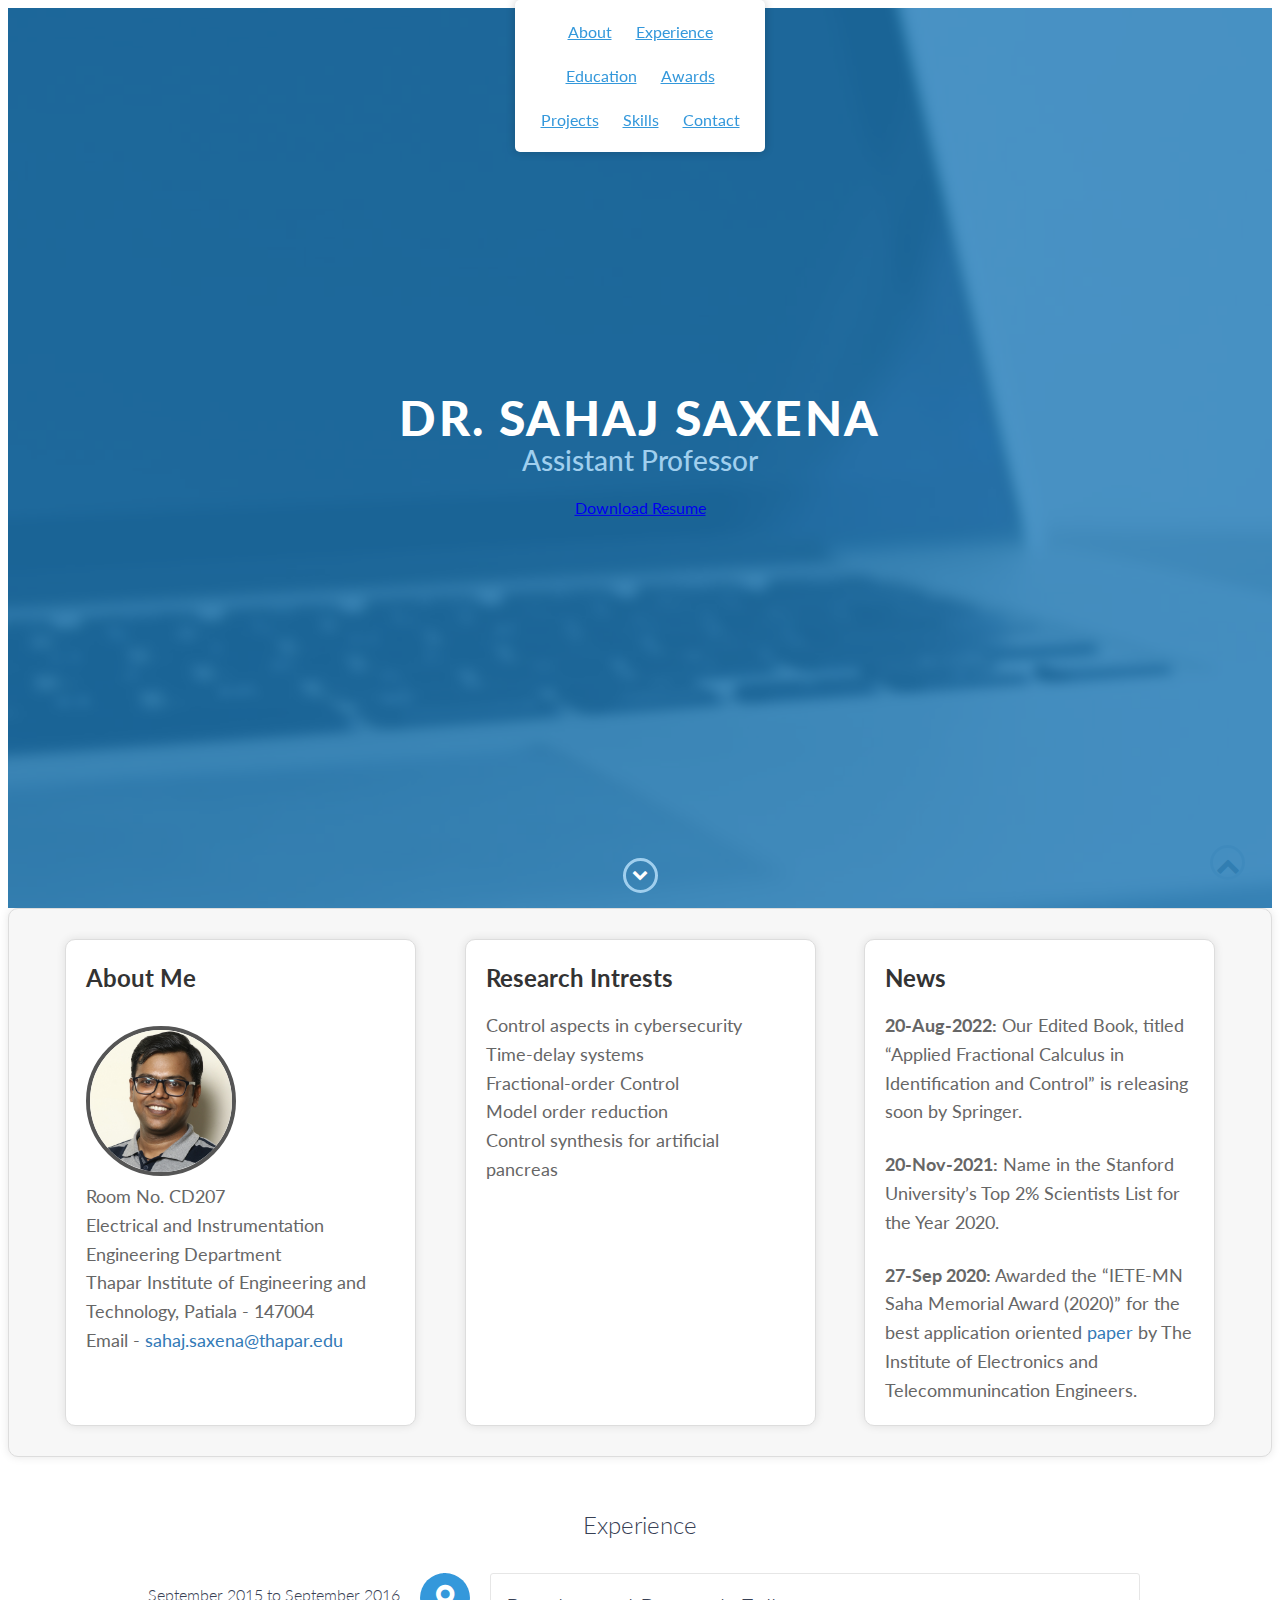
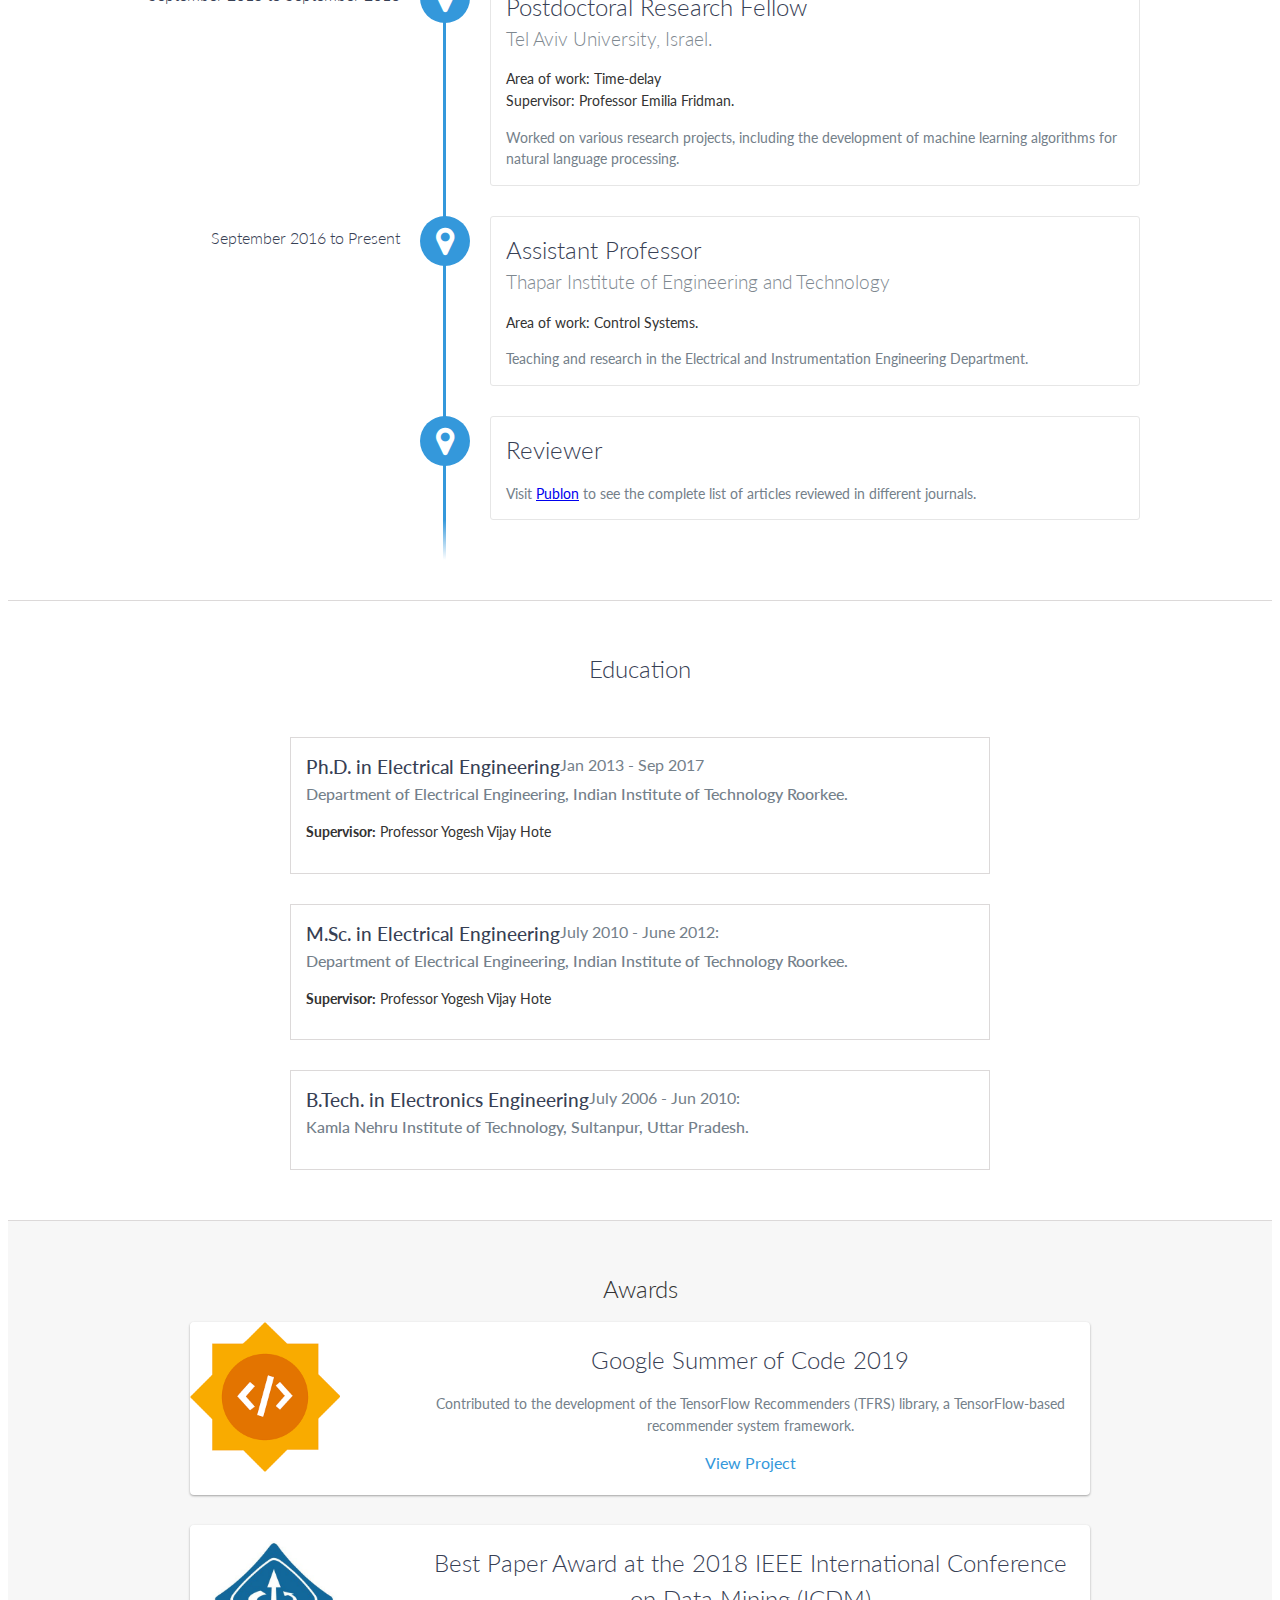
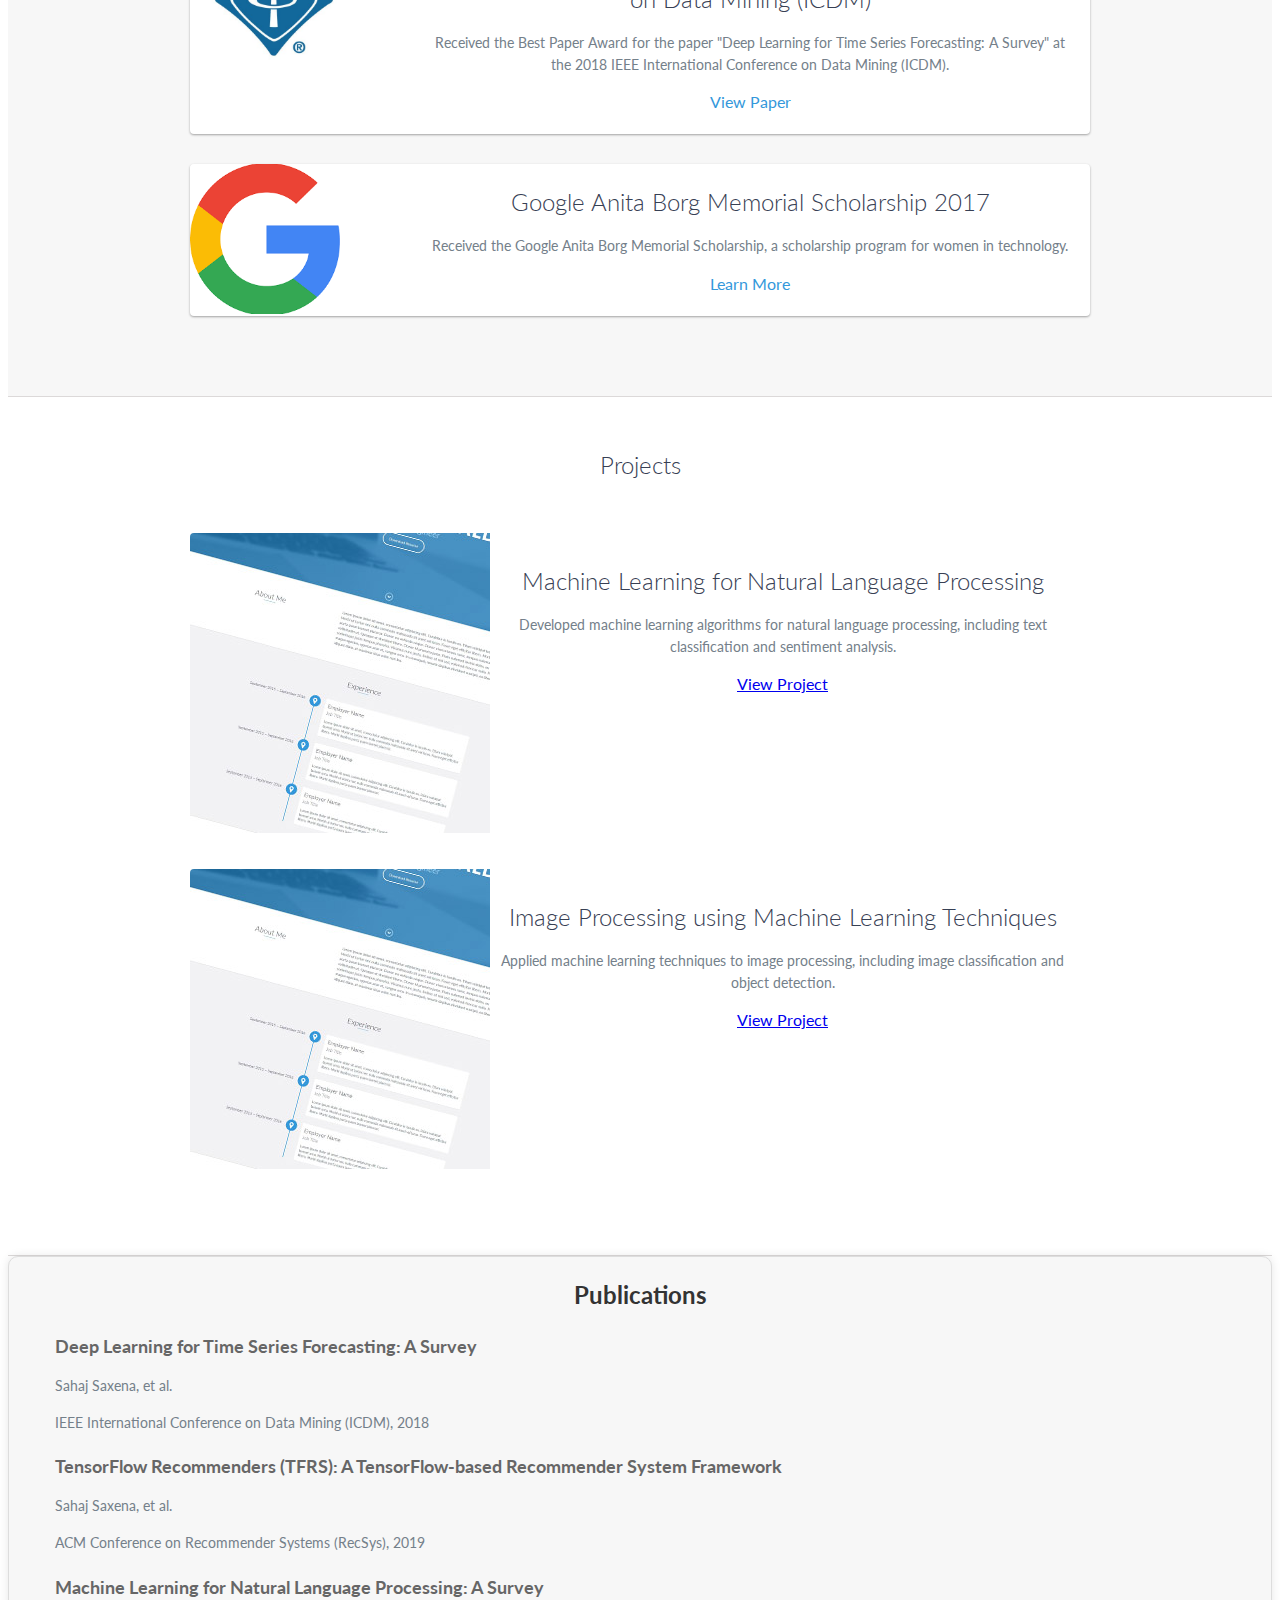
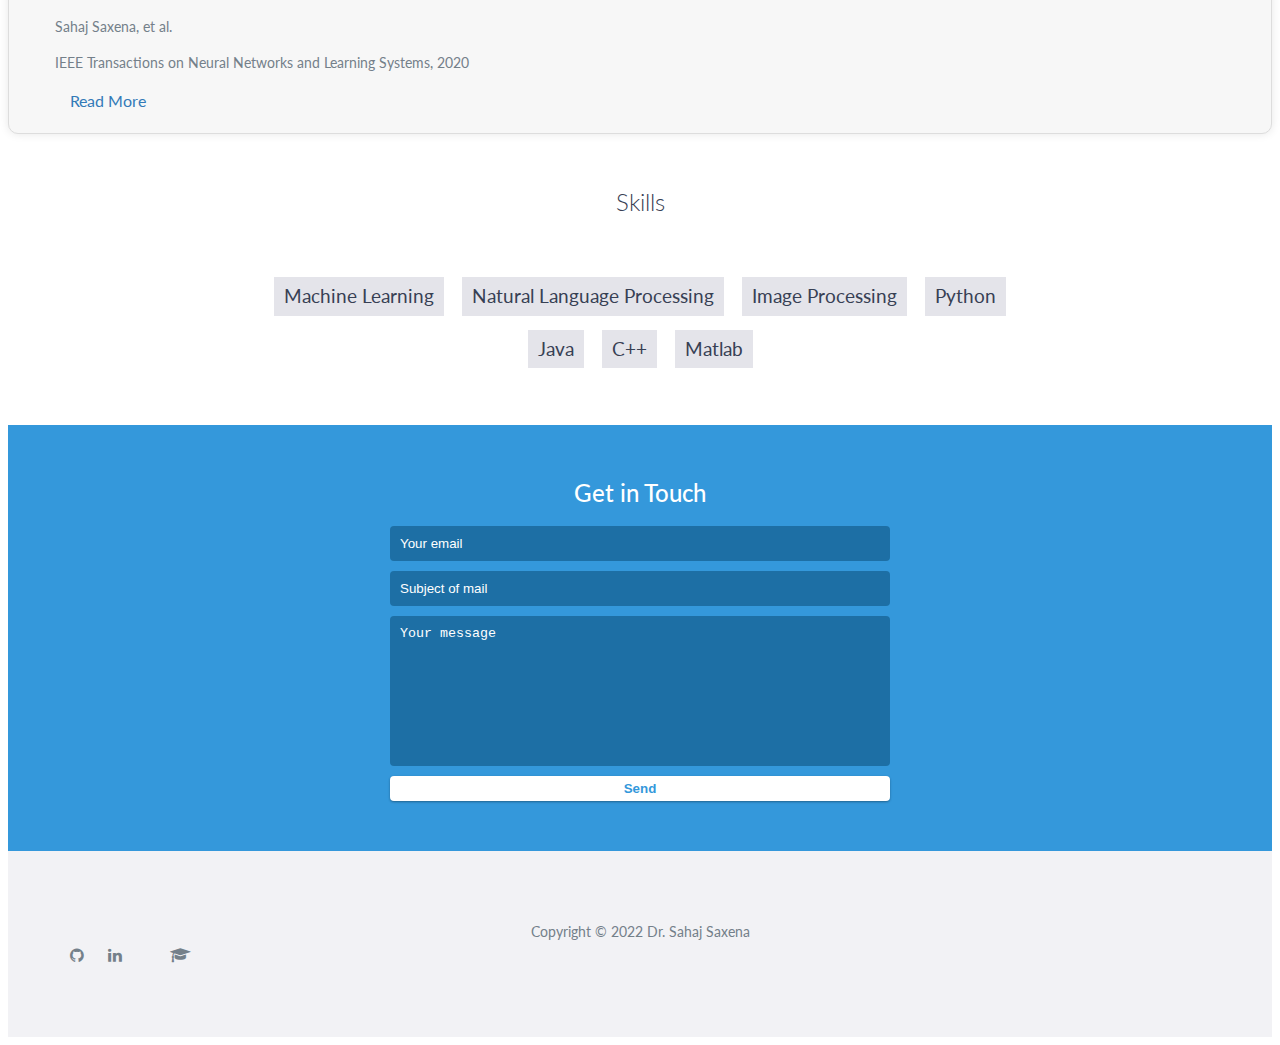
<file: index.html>
<!-- index.html -->
<!DOCTYPE html>
<html class="no-js" lang="en">

<head>
    <meta charset="utf-8">
    <meta http-equiv="X-UA-Compatible" content="IE=edge">
    <meta name="viewport" content="width=device-width, initial-scale=1.0">
    <title>Dr. Sahaj Saxena</title>
    <link rel="shortcut icon" href="favicon.ico" type="image/x-icon">
    <link rel="icon" href="favicon.ico" type="image/x-icon">
    <link href="https://fonts.googleapis.com/css?family=Lato:300,400,700,900" rel="stylesheet">
    <link rel="stylesheet" href="libs/font-awesome/css/font-awesome.min.css">
    <link href="css/bootstrap.min.css" rel="stylesheet">
    <link href="css/styles.css" rel="stylesheet">
</head>

<body>
    <!-- Mobile Menu Toggle -->
    <div id="mobile-menu-open" class="shadow-large">
        <i class="fa fa-bars" aria-hidden="true"></i>
    </div>

    <!-- Header -->
    <header>
        <div id="mobile-menu-close">
            <span>Close</span> <i class="fa fa-times" aria-hidden="true"></i>
        </div>
        <ul id="menu" class="shadow">
            <li>
                <a href="#about">About</a>
            </li>
            <li>
                <a href="#experience">Experience</a>
            </li>
            <li>
                <a href="#education">Education</a>
            </li>
            <li>
                <a href="#awards">Awards</a>
            </li>
            <li>
                <a href="#projects">Projects</a>
            </li>
            <li>
                <a href="#skills">Skills</a>
            </li>
            <li>
                <a href="#contact">Contact</a>
            </li>
        </ul>
    </header>

    <!-- Lead Section -->
<div id="lead">
    <div id="lead-content">
        <h1>Dr. Sahaj Saxena</h1>
        <h2>Assistant Professor</h2>
        <a href="abc.pdf" download="abc.pdf" class="btn-rounded-white">Download Resume</a>
    </div>
    <div id="lead-overlay"></div>
    <div id="lead-down">
        <span>
            <i class="fa fa-chevron-down" aria-hidden="true"></i>
        </span>
    </div>
</div>

    <!-- About Section -->
    <div id="about">
        <div class="container">
            <div class="row">
                <div class="col-md-4">
                    <h2 class="heading">About Me</h2>
                    <img src="Sahaj Pic.jpg" alt="Profile Image" style="width: 150px; height: 150px; border-radius: 50%; border: 4px solid #555; margin-top: 15px;">
                    <p style="font-size: 18px; line-height: 1.6;">Room No. CD207</p>
                    <p style="font-size: 18px; line-height: 1.6;">Electrical and Instrumentation Engineering Department</p>
                    <p style="font-size: 18px; line-height: 1.6;">Thapar Institute of Engineering and Technology, Patiala - 147004</p>
                    <p style="font-size: 18px; line-height: 1.6;">Email - <a href="mailto:sahaj.saxena@thapar.edu">sahaj.saxena@thapar.edu</a></p>
                </div>
                <div class="col-md-4">
                    <h2 class="heading">Research Intrests</h2>
                    <p style="font-size: 18px; line-height: 1.6;">Control aspects in cybersecurity</p>
                    <p style="font-size: 18px; line-height: 1.6;">Time-delay systems</a></p>
                    <p style="font-size: 18px; line-height: 1.6;">Fractional-order Control</p>
                    <p style="font-size: 18px; line-height: 1.6;">Model order reduction</p>
                    <p style="font-size: 18px; line-height: 1.6;">Control synthesis for artificial pancreas</p>

                </div>

                <div class="col-md-4">
                    <h2 class="heading">News</h2>
                
                    <p style="font-size: 18px; line-height: 1.6;"><b>20-Aug-2022:</b> Our Edited Book, titled “Applied Fractional Calculus in Identification and Control” is releasing soon by Springer.</p>
                    <br>
                    <p style="font-size: 18px; line-height: 1.6;"><b>20-Nov-2021:</b> Name in the Stanford University’s Top 2% Scientists List for the Year 2020.</p>
                    <br>
                    <p style="font-size: 18px; line-height: 1.6;"><b>27-Sep 2020:</b> Awarded the “IETE-MN Saha Memorial Award (2020)” for the best application oriented <a href="https://www.tandfonline.com/doi/abs/10.1080/02564602.2017.1396935">paper</a> by The Institute of Electronics and Telecommunincation Engineers.</p>                </div>
            </div>
        </div>
    </div>

  <!-- Experience Section -->
<div id="experience" class="background-alt">
    <h2 class="heading">Experience</h2>
    <div id="experience-timeline">
        <div data-date="September 2015 to September 2016">
            <h3>Postdoctoral Research Fellow</h3>
            <h4>Tel Aviv University, Israel.</h4>
            <h5>Area of work: Time-delay <br></systems>
                Supervisor: Professor Emilia Fridman.</h5>
            <p>
                Worked on various research projects, including the development of machine learning algorithms for natural language processing.
            </p>
        </div>

        <div data-date="September 2016 to Present">
            <h3>Assistant Professor</h3>
            <h4>Thapar Institute of Engineering and Technology</h4>
            <h5>Area of work: Control Systems.</h5>
            <p>
                Teaching and research in the Electrical and Instrumentation Engineering Department.
            </p>
        </div>

        <div data-date="">
            <h3>Reviewer</h3>
            <h4></h4>
            <p>
                Visit <a href="https://www.webofscience.com/wos/author/record/B-3222-2019   ">Publon</a> to see the complete list of articles reviewed in different journals.
            </p>
        </div>
    </div>
</div>

    <!-- Education Section -->
<div id="education">
    <h2 class="heading">Education</h2>
<div class="education-block">
    <h3>Ph.D. in Electrical Engineering</h3>
    <span class="education-date"> Jan 2013 - Sep 2017</span>
    <h4>Department of Electrical Engineering, Indian Institute of Technology Roorkee.</h4>
    <h5><b>Supervisor:</b> Professor Yogesh Vijay Hote</h5>
</div>

<div class="education-block">
    <h3>M.Sc. in Electrical Engineering</h3>
    <span class="education-date">July 2010 - June 2012:</span>
    <h4>Department of Electrical Engineering, Indian Institute of Technology Roorkee.</h4>
    <h5><b>Supervisor:</b> Professor Yogesh Vijay Hote</h5>
</div>

<div class="education-block">
    <h3>B.Tech. in Electronics Engineering</h3>
    <span class="education-date">July 2006 - Jun 2010:</span>
    <h4>Kamla Nehru Institute of Technology, Sultanpur, Uttar Pradesh.</h4>
</div>
</div>

<!-- Awards Section -->
<div id="awards" class="background-alt">
    <h2 class="heading">Awards</h2>
    <div class="container">
        <div class="row">
            <div class="award shadow-large">
                <div class="award-image">
                    <img src="images/gsoc1.png" />
                </div>
                <div class="award-info">
                    <h3>Google Summer of Code 2019</h3>
                    <p>
                        Contributed to the development of the TensorFlow Recommenders (TFRS) library, a TensorFlow-based recommender system framework.
                    </p>
                    <a href="https://summerofcode.withgoogle.com/archive/2019/projects/5730763149510912/">View Project</a>
                </div>
            </div>

            <div class="award shadow-large">
                <div class="award-images">
                    <img src="images/IEEE.jpg" />
                </div>
                <div class="award-info">
                    <h3>Best Paper Award at the 2018 IEEE International Conference on Data Mining (ICDM)</h3>
                    <p>
                        Received the Best Paper Award for the paper "Deep Learning for Time Series Forecasting: A Survey" at the 2018 IEEE International Conference on Data Mining (ICDM).
                    </p>
                    <a href="https://ieeexplore.ieee.org/document/8594885">View Paper</a>
                </div>
            </div>

            <div class="award shadow-large">
                <div class="award-image">
                    <img src="images/google.png" />
                </div>
                <div class="award-info">
                    <h3>Google Anita Borg Memorial Scholarship 2017</h3>
                    <p>
                        Received the Google Anita Borg Memorial Scholarship, a scholarship program for women in technology.
                    </p>
                    <a href="https://www.google.com/anitaborg/scholarship/">Learn More</a>
                </div>
            </div>
        </div>
    </div>
</div>

<!-- Projects Section -->
<div id="projects" class="background-alt">
    <h2 class="heading">Projects</h2>
    <div class="container">
        <div class="row">
            <div class="project shadow-large">
                <div class="project-image">
                    <img src="images/project.jpg" />
                </div>
                <div class="project-info">
                    <h3>Machine Learning for Natural Language Processing</h3>
                    <p>
                        Developed machine learning algorithms for natural language processing, including text classification and sentiment analysis.
                    </p>
                    <a href="#">View Project</a>
                </div>
            </div>

            <div class="project shadow-large">
                <div class="project-image">
                    <img src="images/project.jpg" />
                </div>
                <div class="project-info">
                    <h3>Image Processing using Machine Learning Techniques</h3>
                    <p>
                        Applied machine learning techniques to image processing, including image classification and object detection.
                    </p>
                    <a href="#">View Project</a>
                </div>
            </div>
        </div>
    </div>
</div>
<!-- Publications Section -->
<div id="publications" class="background-alt">
    <h2 class="heading">Publications</h2>
    <div class="container">
        <div class="row">
            <div class="publication shadow-large">
                <div class="publication-info">
                    <h3>Deep Learning for Time Series Forecasting: A Survey</h3>
                    <p>
                        Sahaj Saxena, et al.
                    </p>
                    <p>
                        IEEE International Conference on Data Mining (ICDM), 2018
                    </p>
                </div>
            </div>

            <div class="publication shadow-large">
                <div class="publication-info">
                    <h3>TensorFlow Recommenders (TFRS): A TensorFlow-based Recommender System Framework</h3>
                    <p>
                        Sahaj Saxena, et al.
                    </p>
                    <p>
                        ACM Conference on Recommender Systems (RecSys), 2019
                    </p>
                </div>
            </div>

            <div class="publication shadow-large">
                <div class="publication-info">
                    <h3>Machine Learning for Natural Language Processing: A Survey</h3>
                    <p>
                        Sahaj Saxena, et al.
                    </p>
                    <p>
                        IEEE Transactions on Neural Networks and Learning Systems, 2020
                    </p>
                </div>
            </div>
        </div>
        <div class="read-more">
            <a href="publications.html" class="btn-rounded-white">Read More</a>
        </div>
    </div>
</div>

    <!-- Skills Section -->
    <div id="skills">
        <h2 class="heading">Skills</h2>
        <ul>
            <li>Machine Learning</li>
            <li>Natural Language Processing</li>
            <li>Image Processing</li>
            <li>Python</li>
            <li>Java</li>
            <li>C++</li>
            <li>Matlab</li>
        </ul>
    </div>

    <!-- Contact Section -->
    <div id="contact">
        <h2>Get in Touch</h2>
        <div id="contact-form">
            <form method="POST" action="https://formspree.io/f/mkgwdrlk">
                <input type="email" name="_replyto" placeholder="Your email" required>
                <input name="_subject" placeholder="Subject of mail" required>
                <textarea name="message" placeholder="Your message" required></textarea>
                <button type="submit">Send</button>
            </form>
        </div>
    </div>

    <!-- Footer -->
    <footer>
        <div class="container">
            <div class="row">
                <div class="col-sm-5 copyright">
                    <p>
                        Copyright &copy; <span id="current-year">2022</span> Dr. Sahaj Saxena
                    </p>
                </div>
                <div class="col-sm-2 top">
                    <span id="to-top">
                        <i class="fa fa-chevron-up" aria-hidden="true"></i>
                    </span>
                </div>
                <div class="col-sm-5 social">
                    <ul>
                        <li>
                            <a href="hhttps://github.com/academicpages" target="_blank"><i class="fa fa-github" aria-hidden="true"></i></a>
                        </li>
                        
                        <li>
                            <a href="https://www.linkedin.com/in/sahaj-saxena/" target="_blank"><i class="fa fa-linkedin" aria-hidden="true"></i></a>
                        </li>
                        <li>
                            <a href="https://www.researchgate.net/profile/Sahaj-Saxena" target="_blank"><i class="fab fa-fw fa-researchgate" aria-hidden="true"></i></a>
                        </li>
                        <li>
                            <a href="https://scholar.google.com/citations?hl=en&user=wh69FG4AAAAJ&view_op=list_works&sortby=pubdate" target="_blank"><i class="fa fa-fw fa-graduation-cap" aria-hidden="true"></i></a>
                        </li>
                    </ul>
                </div>
            </div>
        </div>
    </footer>

    <!-- Scripts -->
    <script src="https://ajax.googleapis.com/ajax/libs/jquery/1.12.4/jquery.min.js"></script>
    <script src="js/scripts.min.js"></script>
</body>

</ html>
</file>
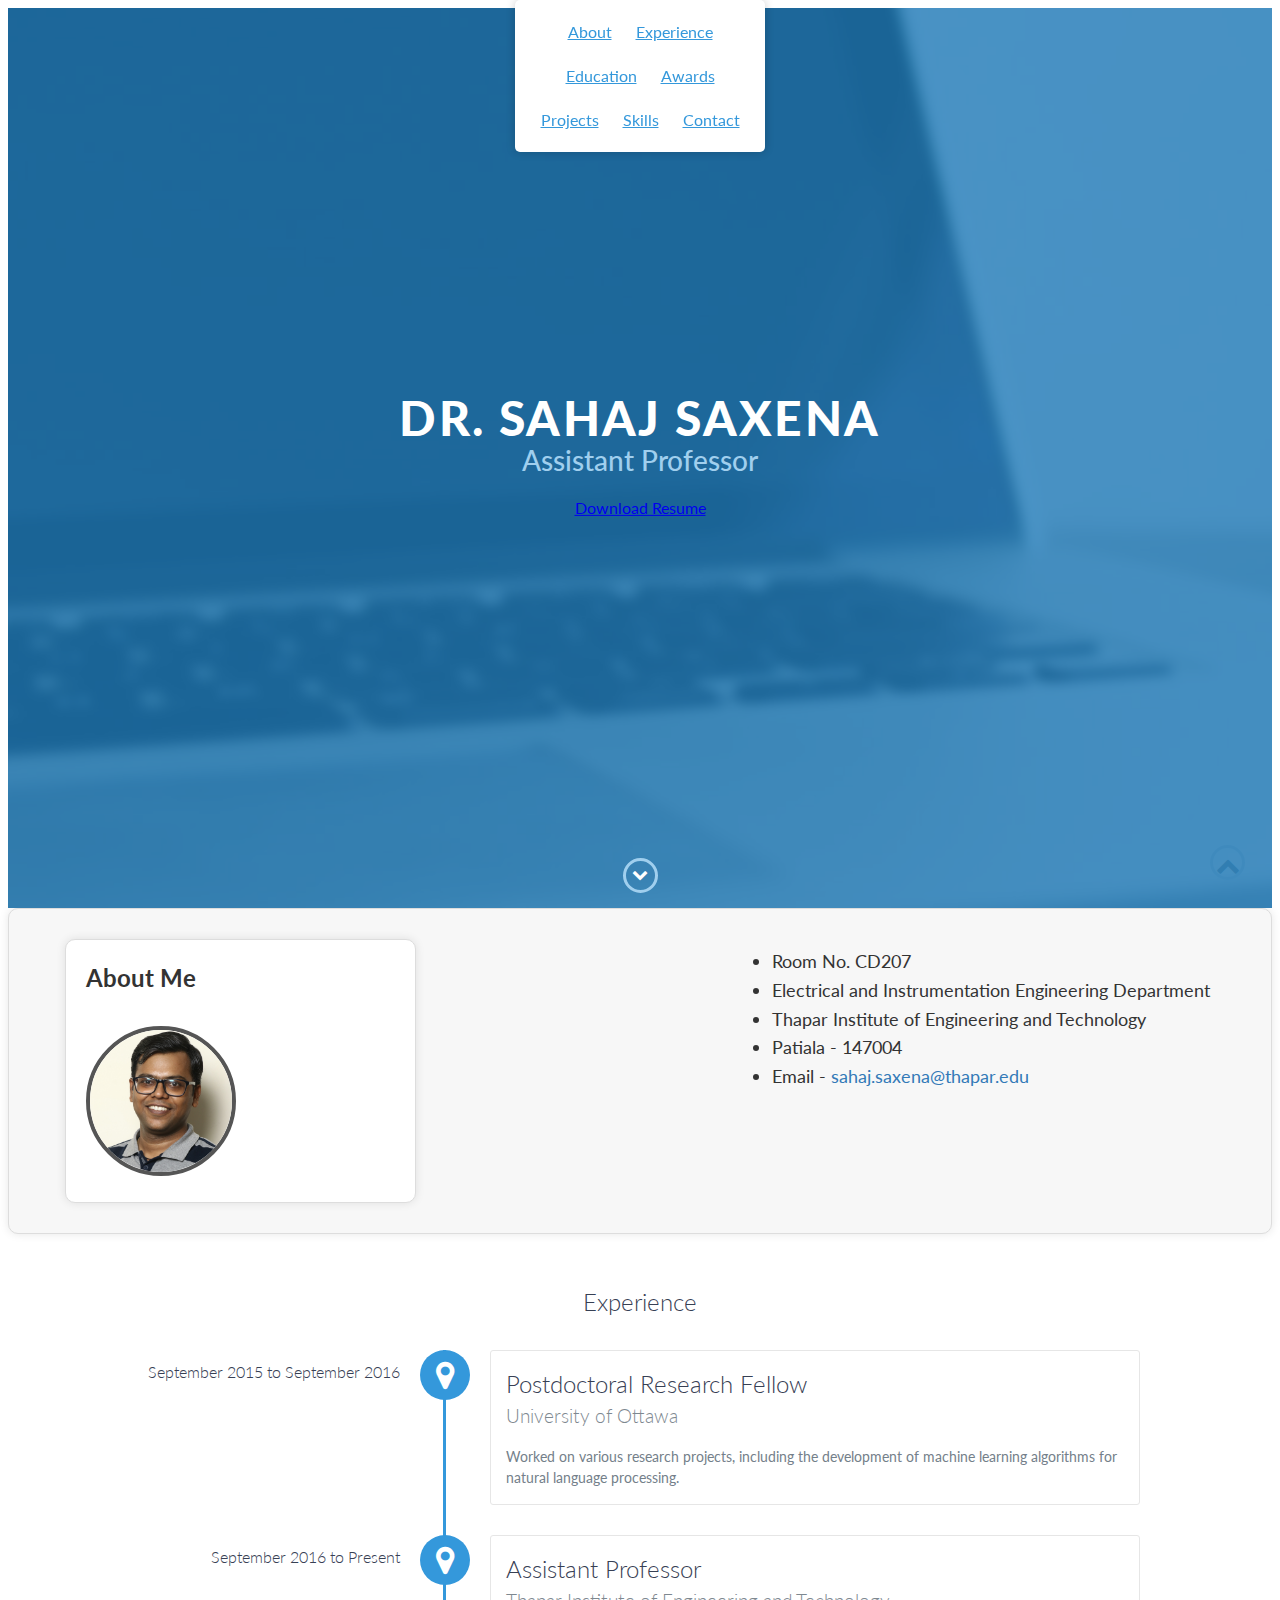
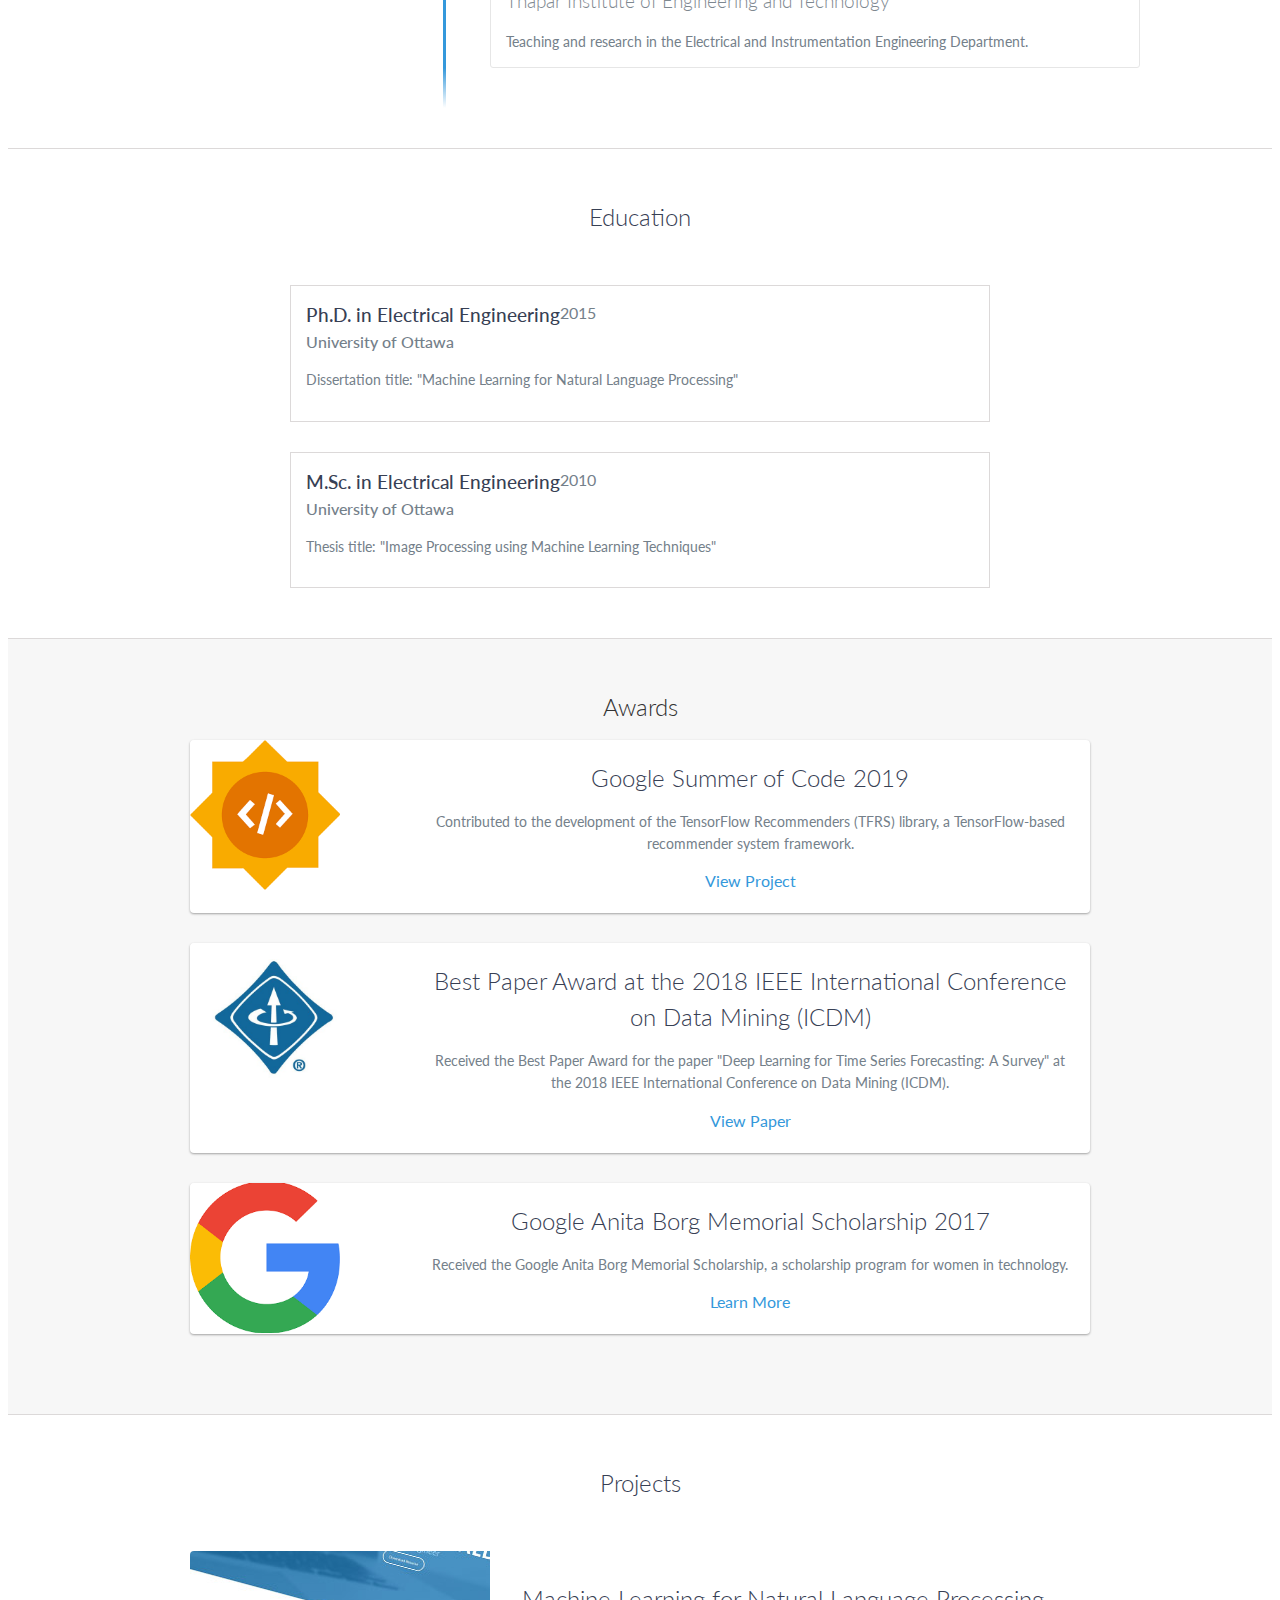
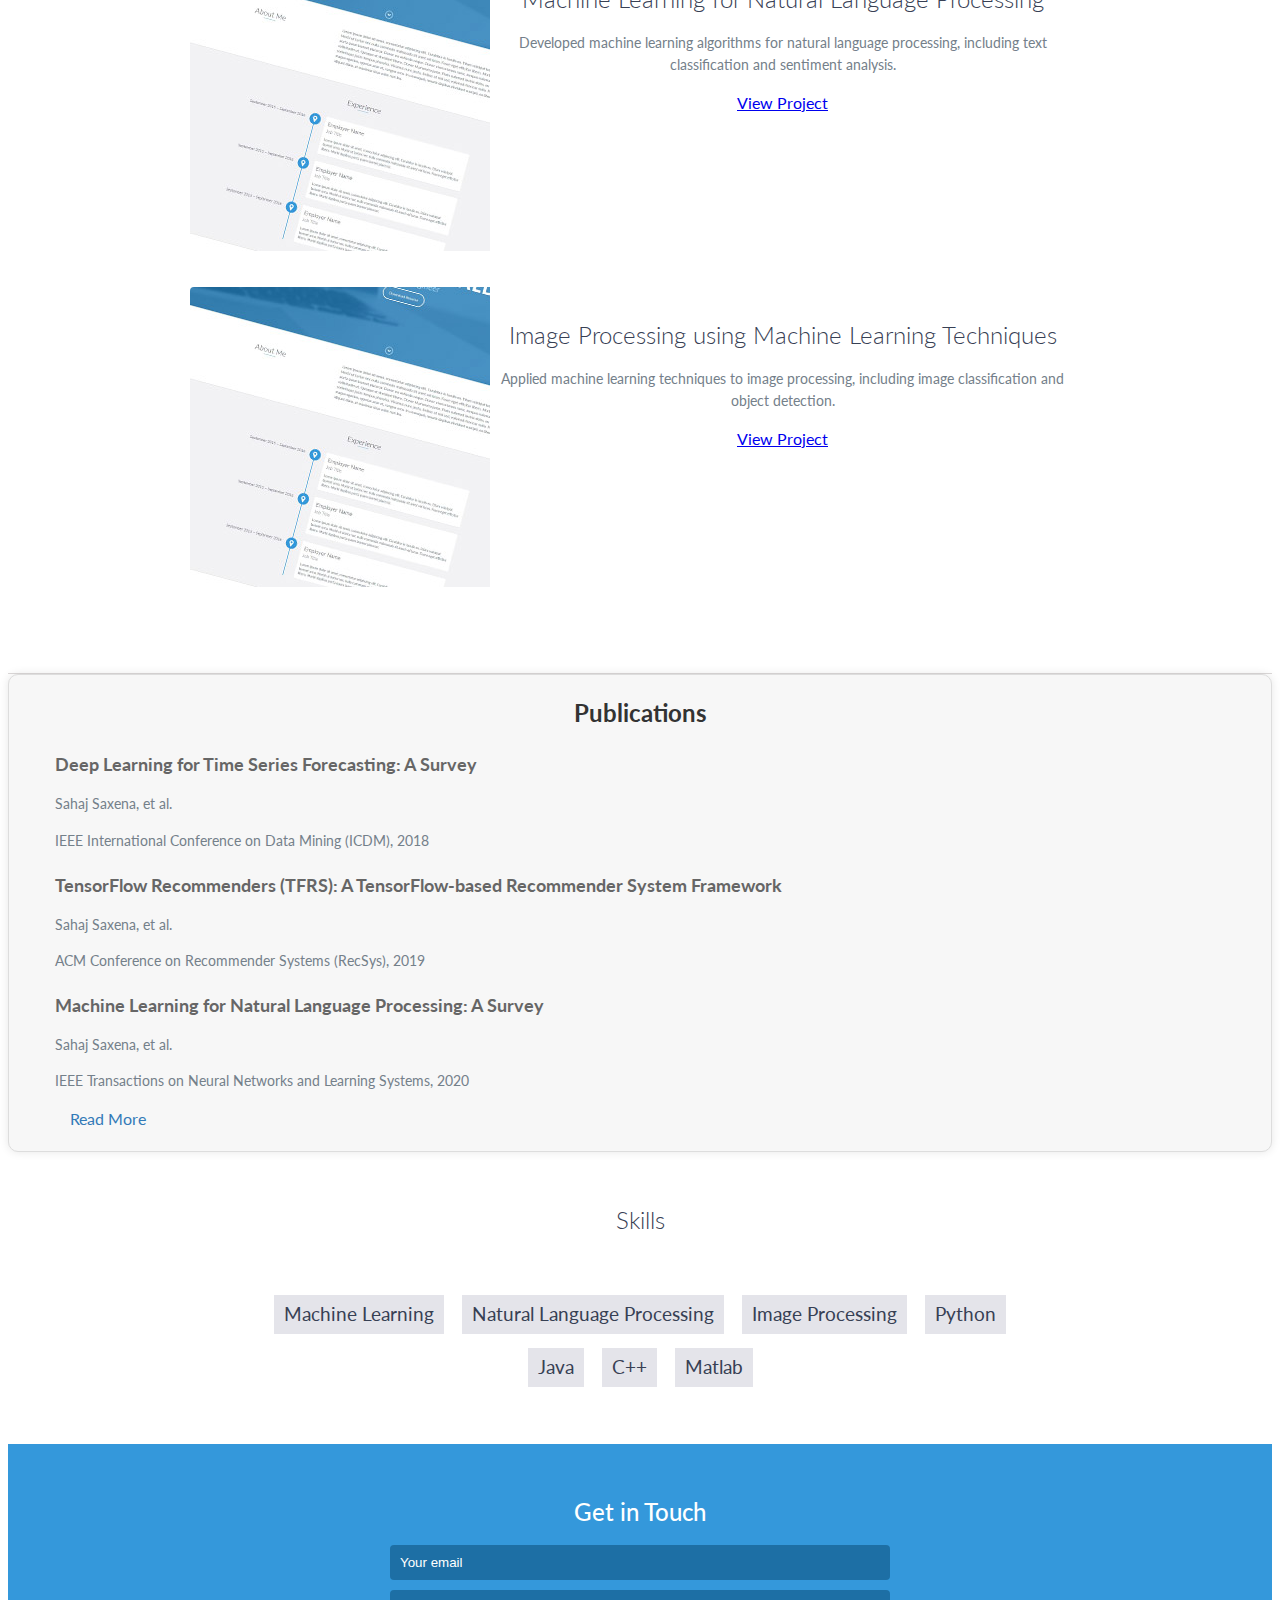
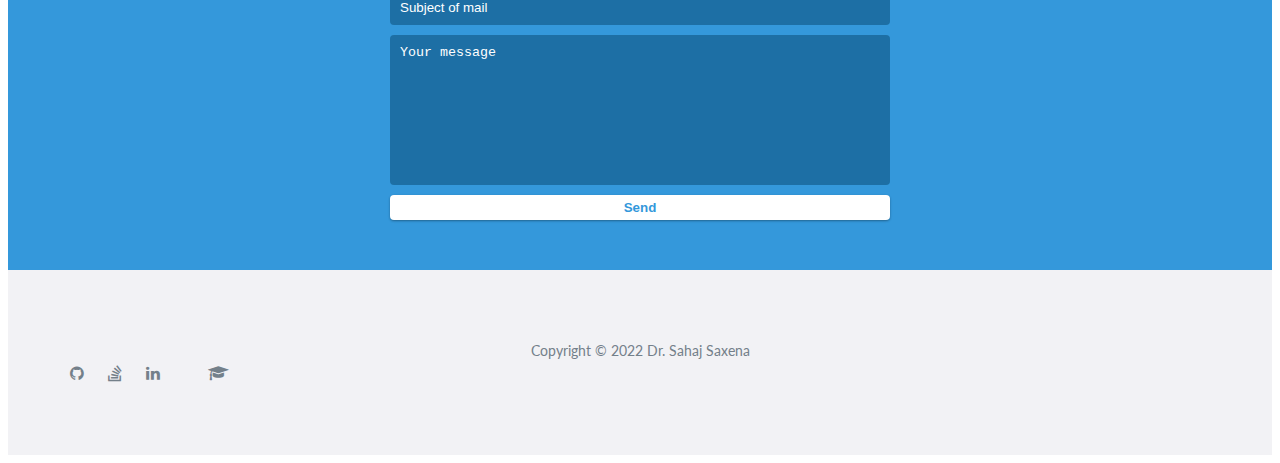
<file: new.html>
<!-- index.html -->
<!DOCTYPE html>
<html class="no-js" lang="en">

<head>
    <meta charset="utf-8">
    <meta http-equiv="X-UA-Compatible" content="IE=edge">
    <meta name="viewport" content="width=device-width, initial-scale=1">
    <title>Dr. Sahaj Saxena</title>
    <link rel="shortcut icon" href="favicon.ico" type="image/x-icon">
    <link rel="icon" href="favicon.ico" type="image/x-icon">
    <link href="https://fonts.googleapis.com/css?family=Lato:300,400,700,900" rel="stylesheet">
    <link rel="stylesheet" href="libs/font-awesome/css/font-awesome.min.css">
    <link href="css/bootstrap.min.css" rel="stylesheet">
    <link href="css/styles.css" rel="stylesheet">
</head>

<body>
    <!-- Mobile Menu Toggle -->
    <div id="mobile-menu-open" class="shadow-large">
        <i class="fa fa-bars" aria-hidden="true"></i>
    </div>

    <!-- Header -->
    <header>
        <div id="mobile-menu-close">
            <span>Close</span> <i class="fa fa-times" aria-hidden="true"></i>
        </div>
        <ul id="menu" class="shadow">
            <li>
                <a href="#about">About</a>
            </li>
            <li>
                <a href="#experience">Experience</a>
            </li>
            <li>
                <a href="#education">Education</a>
            </li>
            <li>
                <a href="#awards">Awards</a>
            </li>
            <li>
                <a href="#projects">Projects</a>
            </li>
            <li>
                <a href="#skills">Skills</a>
            </li>
            <li>
                <a href="#contact">Contact</a>
            </li>
        </ul>
    </header>

    <!-- Lead Section -->
<div id="lead">
    <div id="lead-content">
        <h1>Dr. Sahaj Saxena</h1>
        <h2>Assistant Professor</h2>
        <a href="abc.pdf" download="abc.pdf" class="btn-rounded-white">Download Resume</a>
    </div>
    <div id="lead-overlay"></div>
    <div id="lead-down">
        <span>
            <i class="fa fa-chevron-down" aria-hidden="true"></i>
        </span>
    </div>
</div>

    <!-- About Section -->
    <div id="about">
        <div class="container">
            <div class="row">
                <div class="col-md-4">
                    <h2 class="heading">About Me</h2>
                    <img src="Sahaj Pic.jpg" alt="Profile Image" style="width: 150px; height: 150px; border-radius: 50%; border: 4px solid #555; margin-top: 15px;">
                </div>
                <div class="col-md-8">
                    <ul style="font-size: 18px; line-height: 1.6;">
                        <li>Room No. CD207</li>
                        <li>Electrical and Instrumentation Engineering Department</li>
                        <li>Thapar Institute of Engineering and Technology</li>
                        <li>Patiala - 147004</li>
                        <li>Email - <a href="mailto:sahaj.saxena@thapar.edu">sahaj.saxena@thapar.edu</a></li>
                    </ul>
                </div>
            </div>
        </div>
    </div>

    <!-- Experience Section -->
    <div id="experience" class="background-alt">
        <h2 class="heading">Experience</h2>
        <div id="experience-timeline">
            <div data-date="September 2015 to September 2016">
                <h3>Postdoctoral Research Fellow</h3>
                <h4>University of Ottawa</h4>
                <p>
                    Worked on various research projects, including the development of machine learning algorithms for natural language processing.
                </p>
            </div>

            <div data-date="September 2016 to Present">
                <h3>Assistant Professor</h3>
                <h4>Thapar Institute of Engineering and Technology</h4>
                <p>
                    Teaching and research in the Electrical and Instrumentation Engineering Department.
                </p>
            </div>
        </div>
    </div>

    <!-- Education Section -->
<div id="education">
    <h2 class="heading">Education</h2>
    <div class="education-block">
        <h3>Ph.D. in Electrical Engineering</h3>
        <span class="education-date"> 2015</span>
        <h4>University of Ottawa</h4>
        <p>
            Dissertation title: "Machine Learning for Natural Language Processing"
        </p>
    </div>

    <div class="education-block">
        <h3>M.Sc. in Electrical Engineering</h3>
        <span class="education-date">2010</span>
        <h4>University of Ottawa</h4>
        <p>
            Thesis title: "Image Processing using Machine Learning Techniques"
        </p>
    </div>
</div>

<!-- Awards Section -->
<div id="awards" class="background-alt">
    <h2 class="heading">Awards</h2>
    <div class="container">
        <div class="row">
            <div class="award shadow-large">
                <div class="award-image">
                    <img src="images/gsoc1.png" />
                </div>
                <div class="award-info">
                    <h3>Google Summer of Code 2019</h3>
                    <p>
                        Contributed to the development of the TensorFlow Recommenders (TFRS) library, a TensorFlow-based recommender system framework.
                    </p>
                    <a href="https://summerofcode.withgoogle.com/archive/2019/projects/5730763149510912/">View Project</a>
                </div>
            </div>

            <div class="award shadow-large">
                <div class="award-images">
                    <img src="images/IEEE.jpg" />
                </div>
                <div class="award-info">
                    <h3>Best Paper Award at the 2018 IEEE International Conference on Data Mining (ICDM)</h3>
                    <p>
                        Received the Best Paper Award for the paper "Deep Learning for Time Series Forecasting: A Survey" at the 2018 IEEE International Conference on Data Mining (ICDM).
                    </p>
                    <a href="https://ieeexplore.ieee.org/document/8594885">View Paper</a>
                </div>
            </div>

            <div class="award shadow-large">
                <div class="award-image">
                    <img src="images/google.png" />
                </div>
                <div class="award-info">
                    <h3>Google Anita Borg Memorial Scholarship 2017</h3>
                    <p>
                        Received the Google Anita Borg Memorial Scholarship, a scholarship program for women in technology.
                    </p>
                    <a href="https://www.google.com/anitaborg/scholarship/">Learn More</a>
                </div>
            </div>
        </div>
    </div>
</div>

<!-- Projects Section -->
<div id="projects" class="background-alt">
    <h2 class="heading">Projects</h2>
    <div class="container">
        <div class="row">
            <div class="project shadow-large">
                <div class="project-image">
                    <img src="images/project.jpg" />
                </div>
                <div class="project-info">
                    <h3>Machine Learning for Natural Language Processing</h3>
                    <p>
                        Developed machine learning algorithms for natural language processing, including text classification and sentiment analysis.
                    </p>
                    <a href="#">View Project</a>
                </div>
            </div>

            <div class="project shadow-large">
                <div class="project-image">
                    <img src="images/project.jpg" />
                </div>
                <div class="project-info">
                    <h3>Image Processing using Machine Learning Techniques</h3>
                    <p>
                        Applied machine learning techniques to image processing, including image classification and object detection.
                    </p>
                    <a href="#">View Project</a>
                </div>
            </div>
        </div>
    </div>
</div>
<!-- Publications Section -->
<div id="publications" class="background-alt">
    <h2 class="heading">Publications</h2>
    <div class="container">
        <div class="row">
            <div class="publication shadow-large">
                <div class="publication-info">
                    <h3>Deep Learning for Time Series Forecasting: A Survey</h3>
                    <p>
                        Sahaj Saxena, et al.
                    </p>
                    <p>
                        IEEE International Conference on Data Mining (ICDM), 2018
                    </p>
                </div>
            </div>

            <div class="publication shadow-large">
                <div class="publication-info">
                    <h3>TensorFlow Recommenders (TFRS): A TensorFlow-based Recommender System Framework</h3>
                    <p>
                        Sahaj Saxena, et al.
                    </p>
                    <p>
                        ACM Conference on Recommender Systems (RecSys), 2019
                    </p>
                </div>
            </div>

            <div class="publication shadow-large">
                <div class="publication-info">
                    <h3>Machine Learning for Natural Language Processing: A Survey</h3>
                    <p>
                        Sahaj Saxena, et al.
                    </p>
                    <p>
                        IEEE Transactions on Neural Networks and Learning Systems, 2020
                    </p>
                </div>
            </div>
        </div>
        <div class="read-more">
            <a href="publications.html" class="btn-rounded-white">Read More</a>
        </div>
    </div>
</div>
    <!-- Skills Section -->
    <div id="skills">
        <h2 class="heading">Skills</h2>
        <ul>
            <li>Machine Learning</li>
            <li>Natural Language Processing</li>
            <li>Image Processing</li>
            <li>Python</li>
            <li>Java</li>
            <li>C++</li>
            <li>Matlab</li>
        </ul>
    </div>

    <!-- Contact Section -->
    <div id="contact">
        <h2>Get in Touch</h2>
        <div id="contact-form">
            <form method="POST" action="https://formspree.io/f/mkgwdrlk">
                <input type="email" name="_replyto" placeholder="Your email" required>
                <input name="_subject" placeholder="Subject of mail" required>
                <textarea name="message" placeholder="Your message" required></textarea>
                <button type="submit">Send</button>
            </form>
        </div>
    </div>

    <!-- Footer -->
    <footer>
        <div class="container">
            <div class="row">
                <div class="col-sm-5 copyright">
                    <p>
                        Copyright &copy; <span id="current-year">2022</span> Dr. Sahaj Saxena
                    </p>
                </div>
                <div class="col-sm-2 top">
                    <span id="to-top">
                        <i class="fa fa-chevron-up" aria-hidden="true"></i>
                    </span>
                </div>
                <div class="col-sm-5 social">
                    <ul>
                        <li>
                            <a href="hhttps://github.com/academicpages" target="_blank"><i class="fa fa-github" aria-hidden="true"></i></a>
                        </li>
                        <li>
                            <a href="https://stackoverflow.com/" target="_blank"><i class="fa fa-stack-overflow" aria-hidden="true"></i></a>
                        </li>
                        <li>
                            <a href="https://linkedin.com/" target="_blank"><i class="fa fa-linkedin" aria-hidden="true"></i></a>
                        </li>
                        <li>
                            <a href="https://www.researchgate.net/profile/Sahaj-Saxena" target="_blank"><i class="fab fa-fw fa-researchgate" aria-hidden="true"></i></a>
                        </li>
                        <li>
                            <a href="https://scholar.google.com/citations?hl=en&user=wh69FG4AAAAJ&view_op=list_works&sortby=pubdate" target="_blank"><i class="fa fa-fw fa-graduation-cap" aria-hidden="true"></i></a>
                        </li>
                    </ul>
                </div>
            </div>
        </div>
    </footer>

    <!-- Scripts -->
    <script src="https://ajax.googleapis.com/ajax/libs/jquery/1.12.4/jquery.min.js"></script>
    <script src="js/scripts.min.js"></script>
</body>

</ html>
</file>
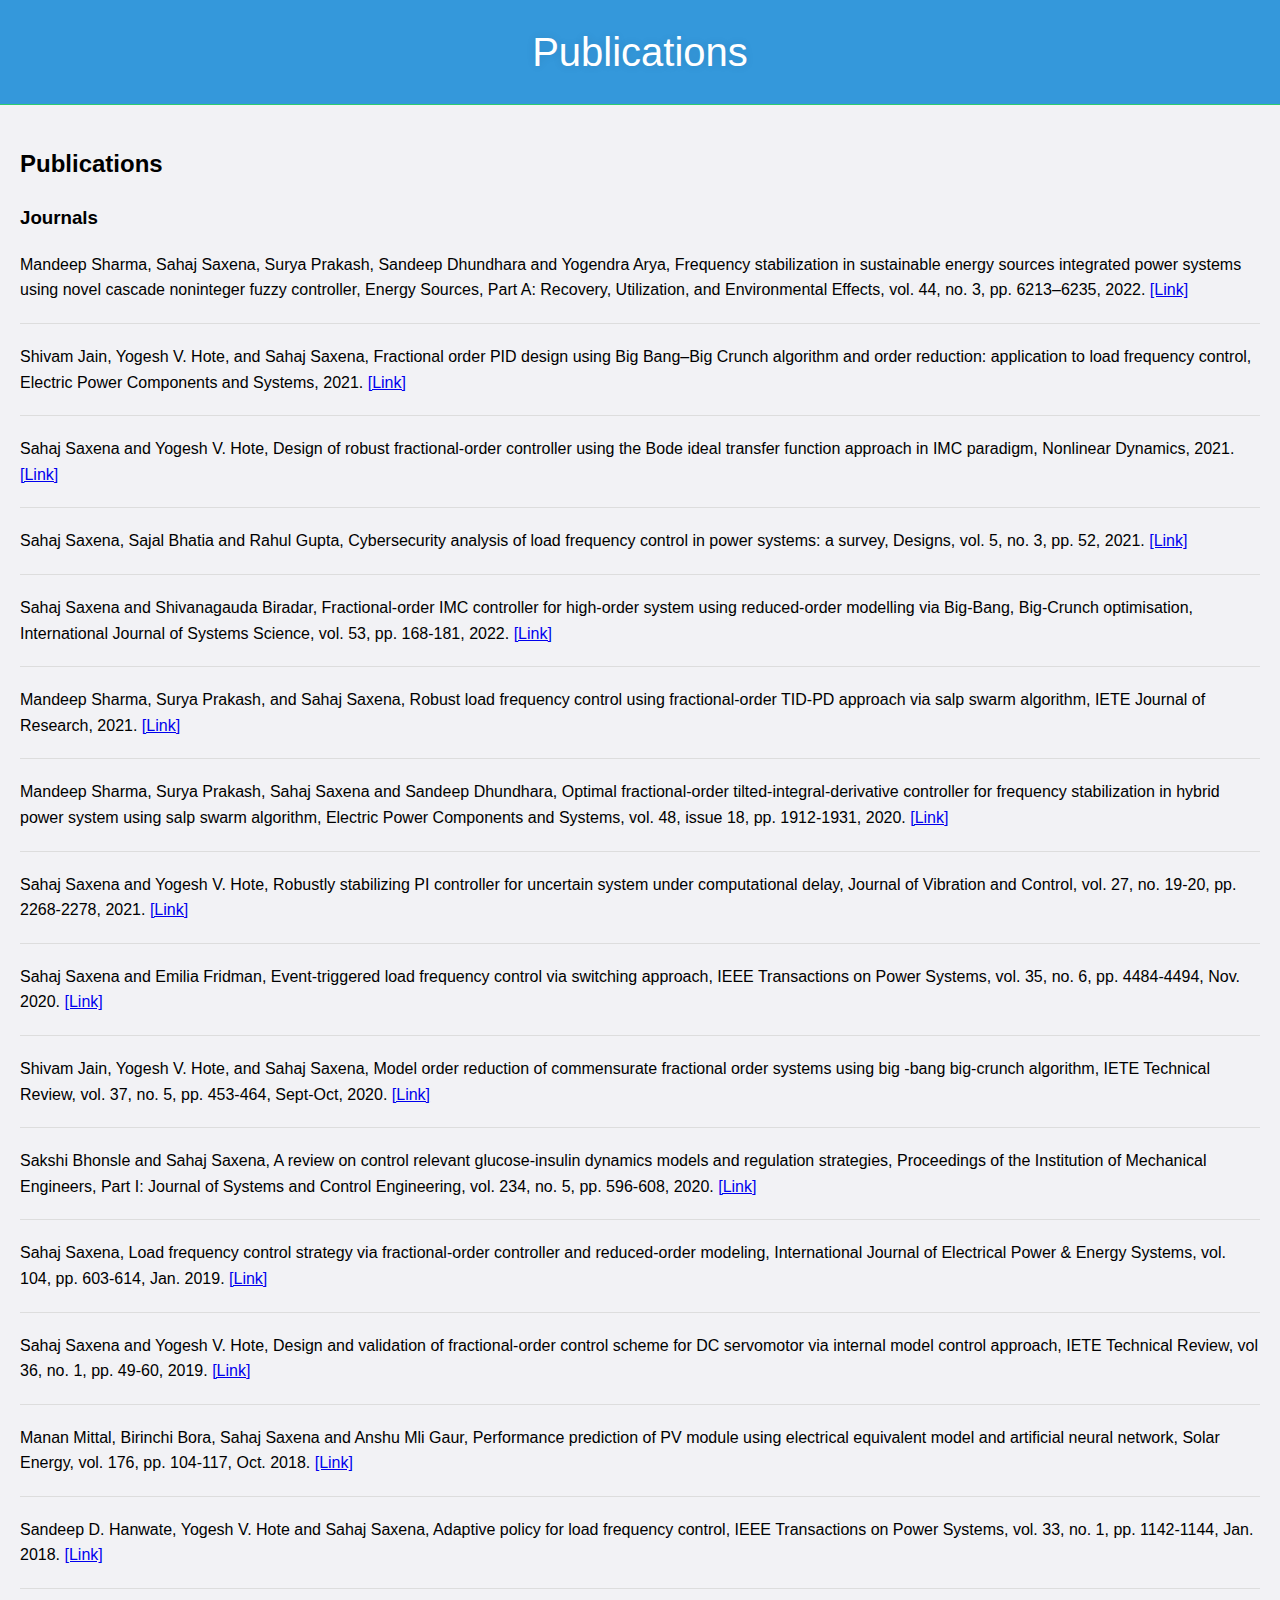
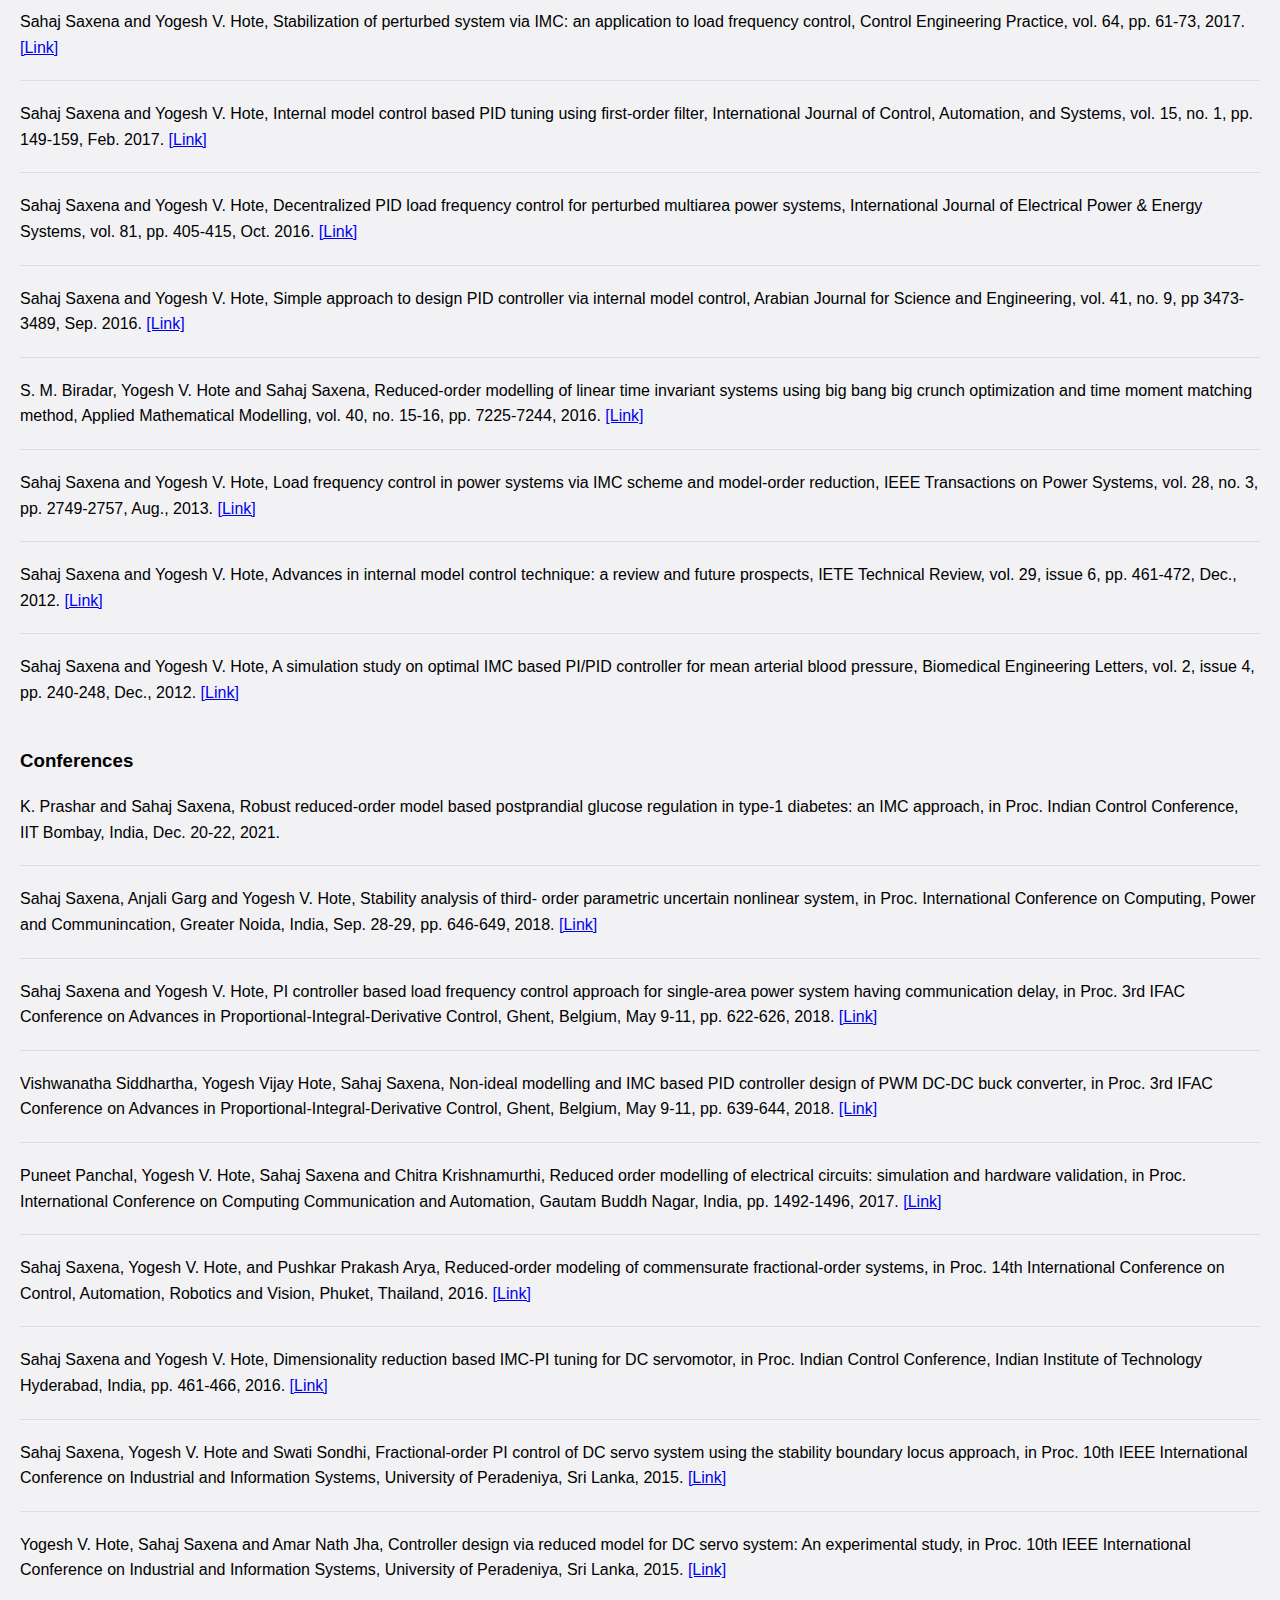
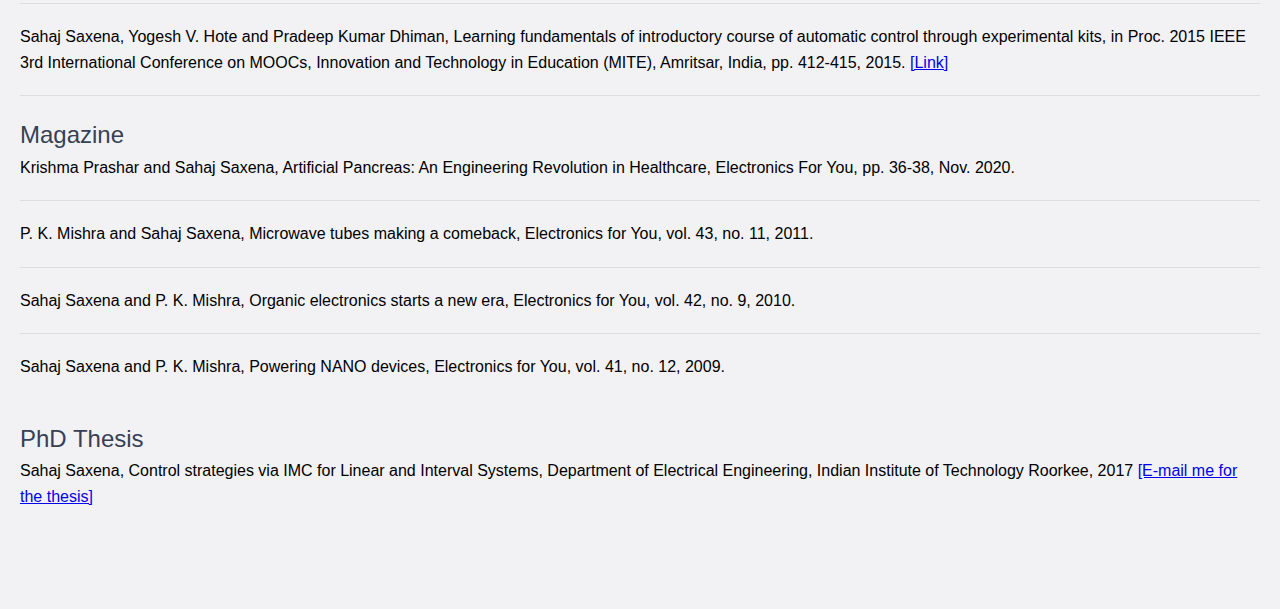
<file: publications.html>
<!DOCTYPE html>
<html lang="en">
<head>
    <meta charset="UTF-8">
    <meta name="viewport" content="width=device-width, initial-scale=1.0">
    <title>Publications</title>
    <link rel="stylesheet" href="style.css  ">
</head>
<body>
    <header>
        <h1>Publications</h1>
    </header>
    <main>
       <!-- Publications Section -->
<div id="publications" class="background-alt">
    <h2 class="heading">Publications</h2>
    <div id="publications-timeline">
        <h3><b>Journals</b></h3>
        <ul>
            <li>
                Mandeep Sharma, Sahaj Saxena, Surya Prakash, Sandeep Dhundhara and Yogendra Arya, Frequency stabilization in sustainable energy sources integrated power systems using novel cascade noninteger fuzzy controller, Energy Sources, Part A: Recovery, Utilization, and Environmental Effects, vol. 44, no. 3, pp. 6213–6235, 2022. <a href="https://www.tandfonline.com/doi/abs/10.1080/15567036.2021.2018994">[Link]</a>
            </li>
            <li>
                Shivam Jain, Yogesh V. Hote, and Sahaj Saxena, Fractional order PID design using Big Bang–Big Crunch algorithm and order reduction: application to load frequency control, Electric Power Components and Systems, 2021. <a href="https://www.tandfonline.com/doi/abs/10.1080/15325008.2021.2018994">[Link]</a>
            </li>
            <li>
                Sahaj Saxena and Yogesh V. Hote, Design of robust fractional-order controller using the Bode ideal transfer function approach in IMC paradigm, Nonlinear Dynamics, 2021. <a href="https://link.springer.com/article/10.1007/s11071-021-07023-4">[Link]</a>
            </li>
            <li>
                Sahaj Saxena, Sajal Bhatia and Rahul Gupta, Cybersecurity analysis of load frequency control in power systems: a survey, Designs, vol. 5, no. 3, pp. 52, 2021. <a href="https://www.mdpi.com/2411-9660/5/3/52">[Link]</a>
            </li>
            <li>
                Sahaj Saxena and Shivanagauda Biradar, Fractional-order IMC controller for high-order system using reduced-order modelling via Big-Bang, Big-Crunch optimisation, International Journal of Systems Science, vol. 53, pp. 168-181, 2022. <a href="https://www.tandfonline.com/doi/abs/10.1080/00207721.2021.2018994">[Link]</a>
            </li>
            <li>
                Mandeep Sharma, Surya Prakash, and Sahaj Saxena, Robust load frequency control using fractional-order TID-PD approach via salp swarm algorithm, IETE Journal of Research, 2021. <a href="https://www.tandfonline.com/doi/abs/10.1080/03772063.2021.2018994">[Link]</a>
            </li>
            <li>
                Mandeep Sharma, Surya Prakash, Sahaj Saxena and Sandeep Dhundhara, Optimal fractional-order tilted-integral-derivative controller for frequency stabilization in hybrid power system using salp swarm algorithm, Electric Power Components and Systems, vol. 48, issue 18, pp. 1912-1931, 2020. <a href="https://www.tandfonline.com/doi/abs/10.1080/15325008.2020.1861564">[Link]</a>
            </li>
            <li>
                Sahaj Saxena and Yogesh V. Hote, Robustly stabilizing PI controller for uncertain system under computational delay, Journal of Vibration and Control, vol. 27, no. 19-20, pp. 2268-2278, 2021. <a href="https://journals.sagepub.com/doi/abs/10.1177/10775463211029244">[Link]</a>
            </li>
            <li>
                Sahaj Saxena and Emilia Fridman, Event-triggered load frequency control via switching approach, IEEE Transactions on Power Systems, vol. 35, no. 6, pp. 4484-4494, Nov. 2020. <a href="https://ieeexplore.ieee.org/abstract/document/9238464">[Link]</a>
            </li>
            <li>
                Shivam Jain, Yogesh V. Hote, and Sahaj Saxena, Model order reduction of commensurate fractional order systems using big -bang big-crunch algorithm, IETE Technical Review, vol. 37, no. 5, pp. 453-464, Sept-Oct, 2020. <a href="https://www.tandfonline.com/doi/abs/10.1080/02564602.2020.1845634">[Link]</a>
            </li>
            <li>
                Sakshi Bhonsle and Sahaj Saxena, A review on control relevant glucose-insulin dynamics models and regulation strategies, Proceedings of the Institution of Mechanical Engineers, Part I: Journal of Systems and Control Engineering, vol. 234, no. 5, pp. 596-608, 2020. <a href="https://journals.sagepub.com/doi/abs/10.1177/0959651820934444">[Link]</a>
            </li>
            <li>
                Sahaj Saxena, Load frequency control strategy via fractional-order controller and reduced-order modeling, International Journal of Electrical Power & Energy Systems, vol. 104, pp. 603-614, Jan. 2019. <a href="https://www.sciencedirect.com/science/article/pii/S0142061518307341">[Link]</a>
            </li>
            <li>
                Sahaj Saxena and Yogesh V. Hote, Design and validation of fractional-order control scheme for DC servomotor via internal model control approach, IETE Technical Review, vol 36, no. 1, pp. 49-60, 2019. <a href="https://www.tandfonline.com/doi/abs/10.1080/02564602.2018.1551154">[Link]</a>
            </li>
            <li>
                Manan Mittal, Birinchi Bora, Sahaj Saxena and Anshu Mli Gaur, Performance prediction of PV module using electrical equivalent model and artificial neural network, Solar Energy, vol. 176, pp. 104-117, Oct. 2018. <a href="https://www.sciencedirect.com/science/article/pii/S0038092X18306034">[Link]</a>
            </li>
            <li>
                Sandeep D. Hanwate, Yogesh V. Hote and Sahaj Saxena, Adaptive policy for load frequency control, IEEE Transactions on Power Systems, vol. 33, no. 1, pp. 1142-1144, Jan. 2018. <a href="https://ieeexplore.ieee.org/abstract/document/7931584">[Link]</a>
            </li>
            <li>
                Sahaj Saxena and Yogesh V. Hote, Stabilization of perturbed system via IMC: an application to load frequency control, Control Engineering Practice, vol. 64, pp. 61-73, 2017. <a href="https://www.sciencedirect.com/science/article/pii/S0967066117301054">[Link]</a>
            </li>
            <li>
                Sahaj Saxena and Yogesh V. Hote, Internal model control based PID tuning using first-order filter, International Journal of Control, Automation, and Systems, vol. 15, no. 1, pp. 149-159, Feb. 2017. <a href="https://link.springer.com/article/10.1007/s12555-016-0344-4">[Link]</a>
            </li>
            <li>
                Sahaj Saxena and Yogesh V. Hote, Decentralized PID load frequency control for perturbed multiarea power systems, International Journal of Electrical Power & Energy Systems, vol. 81, pp. 405-415, Oct. 2016. <a href="https://www.sciencedirect.com/science/article/pii/S0142061516302345">[Link]</a>
            </li>
            <li>
                Sahaj Saxena and Yogesh V. Hote, Simple approach to design PID controller via internal model control, Arabian Journal for Science and Engineering, vol. 41, no. 9, pp 3473-3489, Sep. 2016. <a href="https://link.springer.com/article/10.1007/s13369-016-2194-4">[Link]</a>
            </li>
            <li>
                S. M. Biradar, Yogesh V. Hote and Sahaj Saxena, Reduced-order modelling of linear time invariant systems using big bang big crunch optimization and time moment matching method, Applied Mathematical Modelling, vol. 40, no. 15-16, pp. 7225-7244, 2016. <a href="https://www.sci encedirect.com/science/article/pii/S0307904X16302483">[Link]</a>
            </li>
            <li>
                Sahaj Saxena and Yogesh V. Hote, Load frequency control in power systems via IMC scheme and model-order reduction, IEEE Transactions on Power Systems, vol. 28, no. 3, pp. 2749-2757, Aug., 2013. <a href="https://ieeexplore.ieee.org/abstract/document/6517574">[Link]</a>
            </li>
            <li>
                Sahaj Saxena and Yogesh V. Hote, Advances in internal model control technique: a review and future prospects, IETE Technical Review, vol. 29, issue 6, pp. 461-472, Dec., 2012. <a href="https://www.tandfonline.com/doi/abs/10.4103/02564602.2012.114365">[Link]</a>
            </li>
            <li>
                Sahaj Saxena and Yogesh V. Hote, A simulation study on optimal IMC based PI/PID controller for mean arterial blood pressure, Biomedical Engineering Letters, vol. 2, issue 4, pp. 240-248, Dec., 2012. <a href="https://link.springer.com/article/10.1007/s13534-012-0055-4">[Link]</a>
            </li>
        </ul>
        <h3><b>Conferences</b></h3>
        <ul>
            <li>
                K. Prashar and Sahaj Saxena, Robust reduced-order model based postprandial glucose regulation in type-1 diabetes: an IMC approach, in Proc. Indian Control Conference, IIT Bombay, India, Dec. 20-22, 2021.
            </li>
            <li>
                Sahaj Saxena, Anjali Garg and Yogesh V. Hote, Stability analysis of third- order parametric uncertain nonlinear system, in Proc. International Conference on Computing, Power and Communincation, Greater Noida, India, Sep. 28-29, pp. 646-649, 2018. <a href="https://ieeexplore.ieee.org/abstract/document/8652042">[Link]</a>
            </li>
            <li>
                Sahaj Saxena and Yogesh V. Hote, PI controller based load frequency control approach for single-area power system having communication delay, in Proc. 3rd IFAC Conference on Advances in Proportional-Integral-Derivative Control, Ghent, Belgium, May 9-11, pp. 622-626, 2018. <a href="https://www.sciencedirect.com/science/article/pii/B9780128169524000334">[Link]</a>
            </li>
            <li>
                Vishwanatha Siddhartha, Yogesh Vijay Hote, Sahaj Saxena, Non-ideal modelling and IMC based PID controller design of PWM DC-DC buck converter, in Proc. 3rd IFAC Conference on Advances in Proportional-Integral-Derivative Control, Ghent, Belgium, May 9-11, pp. 639-644, 2018. <a href="https://www.sciencedirect.com/science/article/pii/B9780128169524000358">[Link]</a>
            </li>
            <li>
                Puneet Panchal, Yogesh V. Hote, Sahaj Saxena and Chitra Krishnamurthi, Reduced order modelling of electrical circuits: simulation and hardware validation, in Proc. International Conference on Computing Communication and Automation, Gautam Buddh Nagar, India, pp. 1492-1496, 2017. <a href="https://ieeexplore.ieee.org/abstract/document/8229834">[Link]</a>
            </li>
            <li>
                Sahaj Saxena, Yogesh V. Hote, and Pushkar Prakash Arya, Reduced-order modeling of commensurate fractional-order systems, in Proc. 14th International Conference on Control, Automation, Robotics and Vision, Phuket, Thailand, 2016. <a href="https://ieeexplore.ieee.org/abstract/document/7838745">[Link]</a>
            </li>
            <li>
                Sahaj Saxena and Yogesh V. Hote, Dimensionality reduction based IMC-PI tuning for DC servomotor, in Proc. Indian Control Conference, Indian Institute of Technology Hyderabad, India, pp. 461-466, 2016. <a href="https://ieeexplore.ieee.org/abstract/document/7441214">[Link]</a>
            </li>
            <li>
                Sahaj Saxena, Yogesh V. Hote and Swati Sondhi, Fractional-order PI control of DC servo system using the stability boundary locus approach, in Proc. 10th IEEE International Conference on Industrial and Information Systems, University of Peradeniya, Sri Lanka, 2015. <a href="https://ieeexplore.ieee.org/abstract/document/7493145">[Link]</a>
            </li>
            <li>
                Yogesh V. Hote, Sahaj Saxena and Amar Nath Jha, Controller design via reduced model for DC servo system: An experimental study, in Proc. 10th IEEE International Conference on Industrial and Information Systems, University of Peradeniya, Sri Lanka, 2015. <a href="https://ieeexplore.ieee.org/abstract/document/7493144">[Link]</a>
            </li>
            <li>
                Sahaj Saxena, Yogesh V. Hote and Pradeep Kumar Dhiman, Learning fundamentals of introductory course of automatic control through experimental kits, in Proc. 2015 IEEE 3rd International Conference on MOOCs, Innovation and Technology in Education (MITE), Amritsar, India, pp. 412-415, 2015. <a href="https://ieeexplore.ieee.org/abstract/document/7457914">[Link]</a>
            </li>
            <li>
            <h3>Magazine</h3>
            <ul>
                <li>
                    Krishma Prashar and Sahaj Saxena, Artificial Pancreas: An Engineering Revolution in Healthcare, Electronics For You, pp. 36-38, Nov. 2020.
                </li>
                <li>
                    P. K. Mishra and Sahaj Saxena, Microwave tubes making a comeback, Electronics for You, vol. 43, no. 11, 2011.
                </li>
                <li>
                    Sahaj Saxena and P. K. Mishra, Organic electronics starts a new era, Electronics for You, vol. 42, no. 9, 2010.
                </li>
                <li>
                    Sahaj Saxena and P. K. Mishra, Powering NANO devices, Electronics for You, vol. 41, no. 12, 2009.
                </li>
            </ul>
                
            <h3>PhD Thesis</h3>
            <ul>
                <li>
                    Sahaj Saxena, Control strategies via IMC for Linear and Interval Systems, Department of Electrical Engineering, Indian Institute of Technology Roorkee, 2017 <a href="mailto:sahaj.saxena@thapar.edu">[E-mail me for the thesis]</a>
                </li>
            </ul>            
              
    </main>
</body>
</html>
</file>
<file: css/styles.css>
/* Global Styles */

* {
    -webkit-box-sizing: border-box;
    -moz-box-sizing: border-box;
    box-sizing: border-box;
  }
  
  body {
    font-family: 'Lato', sans-serif;
    font-size: 16px;
  }
  
  body.active {
    overflow: hidden;
    z-index: -1;
  }
  
  /* Typography */
  
  h1 {
    font-size: 2em;
    font-weight: 300;
    margin: 0 0 30px 0;
  }
  
  h2 {
    font-size: 1.5em;
    font-weight: 300;
    margin: 0 0 15px 0;
  }
  
  h3 {
    font-size: 1.2em;
    font-weight: 300;
    margin: 0 0 15px 0;
  }
  
  h4 {
    font-size: 1em;
    font-weight: 300;
    margin: 0 0 15px 0;
  }
  h5 {
    font-size: 0.9em;
    font-weight: 400;
    margin: 0 0 15px 0;
  }
  p {
    margin: 0 0 15px 0;
    font-size: 0.9em;
    color: #74808a;
  }
  
  /* Header Styles */
  
  header {
    position: absolute;
    top: 0;
    left: 0;
    right: 0;
    text-align: center;
    z-index: 10;
    animation-name: dropHeader;
    animation-iteration-count: 1;
    animation-timing-function: ease;
    animation-duration: 0.75s;
  }
  
  header ul {
    display: inline-block;
    background: #fff;
    text-align: center;
    padding: 10px;
    margin: 0;
    border-bottom-right-radius: 4px;
    border-bottom-left-radius: 4px;
  }
  
  header li {
    display: inline-block;
  }
  
  header a {
    display: block;
    color: #3498db;
    padding: 10px;
  }
  
  header a:hover {
    color: #217dbb;
    text-decoration: none;
    background: #eee;
    border-radius: 4px;
  }
  
  header a:focus {
    color: #3498db;
    text-decoration: none;
  }
  
  header.active {
    display: block;
  }
  
  header.sticky {
    position: fixed;
    z-index: 999;
  }
  
  /* Mobile Menu Styles */
  
  #mobile-menu-open {
    display: none;
    cursor: pointer;
    position: fixed;
    right: 15px;
    top: 10px;
    color: #3498db;
    font-size: 1.5em;
    z-index: 20;
    padding: 0 7px;
    border-radius: 4px;
    background: #fff;
  }
  
  #mobile-menu-close {
    display: none;
    text-align: right;
    width: 100%;
    background: #fff;
    font-size: 1.5em;
    padding-right: 15px;
    padding-top: 10px;
    cursor: pointer;
    color: #3498db;
  }
  
  #mobile-menu-close span {
    font-size: 0.5em;
    text-transform: uppercase;
  }
  
  #mobile-menu-close i {
    vertical-align: middle;
  }
  
  /* Lead Section Styles */
  
  #lead {
    position: relative;
    height: 100vh;
    min-height: 500px;
    max-height: 1080px;
    background: url(../images/lead-bg.jpg);
    background-size: cover;
    padding: 15px;
    overflow: hidden;
  }
  
  #lead-content {
    position: absolute;
    z-index: 10;
    top: 50%;
    left: 50%;
    transform: translate(-50%, -50%);
    text-align: center;
  }
  
  #lead-content h1 {
    color: #fff;
    font-weight: 900;
    font-size: 5em;
    text-transform: uppercase;
    letter-spacing: 0.05em;
    line-height: 0.9em;
    margin: 0;
  }
  
  #lead-content h2 {
    color: #a0cfee;
    font-weight: 500;
    font-size: 2.25em;
    margin-bottom: 15px;
  }
  
  #lead-overlay {
    position: absolute;
    height: 100%;
    width: 100%;
    top: 0;
    right: 0;
    bottom: 0;
    left: 0;
    background: rgba(33, 125, 187, 0.8);
    z-index: 1;
  }
  
  #lead-down {
    position: absolute;
    left: 0;
    right: 0 ;
    width: 100%;
    text-align: center;
    z-index: 10;
    bottom: 15px;
    color: #fff;
  }
  
  #lead-down span {
    cursor: pointer;
    display: block;
    margin: 0 auto;
    width: 35px;
    height: 35px;
    border-radius: 50%;
    border: 3px solid #a0cfee;
    text-align: center;
  }
  
  #lead-down i {
    animation: pulsate 1.5s ease;
    animation-iteration-count: infinite;
    padding-top: 5px;
  }
  
  @keyframes pulsate {
    0% {
      transform: scale(1, 1);
    }
    50% {
      transform: scale(1.2, 1.2);
    }
    100% {
      transform: scale(1, 1);
    }
  }
  
  /* About Section Styles */
  
  #about {
    padding: 75px 15px;
    border-bottom: 1px solid #dcd9d9;
  }
  
  #about h2 {
    color: #374054;
  }
  
  #about p {
    color: #74808a;
    margin: 0;
  }
  
  /* Experience Section Styles */
  
  #experience {
    padding: 50px 15px;
    text-align: center;
    border-bottom: 1px solid #dcd9d9;
  }
  
  #experience h2 {
    color: #374054;
  }
  
  #experience-timeline {
    margin: 30px auto 0 auto;
    position: relative;
    max-width: 1000px;
  }
  
  #experience-timeline:before {
    position: absolute;
    content: '';
    top: 0;
    bottom: 0;
    left: 303px;
    right: auto;
    height: 100%;
    width: 3px;
    background: #3498db;
    z-index: 0;
  }
  
  #experience-timeline:after {
    position: absolute;
    content: '';
    width: 3px;
    height: 40px;
    background: #3498db;
    background: linear-gradient(to bottom, #3498db, rgba(52, 152, 219, 0));
    top: 100%;
    left: 303px;
  }
  
  .vtimeline-content {
    margin-left: 350px;
    background: #fff;
    border: 1px solid #e6e6e6;
    padding: 15px;
    border-radius: 3px;
    text-align: left;
  }
  
  .vtimeline-content h3 {
    font-size: 1.5em;
    font-weight: 300;
    color: #374054;
    display: inline-block;
    margin: 0;
  }
  
  .vtimeline-content h4 {
    font-size: 1.2em;
    font-weight: 300;
    color: #7e8890;
    margin: 0 0 15px 0;
  }
  
  .vtimeline-content p {
    color: #74808a;
    font-size: 0.9em;
    margin: 0;
  }
  
  .vtimeline-point {
    position: relative;
    display: block;
    vertical-align: top;
    margin-bottom: 30px;
  }
  
  .vtimeline-icon {
    position: relative;
    color: #fff;
    width: 50px;
    height: 50px;
    background: #3498db;
    border-radius: 50%;
    float: left;
    z-index: 99;
    margin-left: 280px;
  }
  
  .vtimeline-icon i {
    display: block;
    font-size: 2em;
    margin-top: 10px;
  }
  
  .vtimeline-date {
    width: 260px;
    text-align: right;
    position: absolute;
    left: 0;
    top: 10px;
    font-weight: 300;
    color: #374054;
  }
  
  /* Education Section Styles */
  
  #education {
    padding: 50px 15px 20px 15px;
    border-bottom: 1px solid #dcd9d9;
    text-align: center;
  }
  
  #education h2 {
    color: #374054;
    margin-bottom: 50px;
  }
  
  .education-block {
    max-width: 700px;
    margin: 0 auto 30px auto;
    padding: 15px;
    border: 1px solid #dcd9d9;
    text-align: left;
  }
  
  .education-block h3 {
    font-weight: 500;
    float: left;
    margin: 0;
    color: #374054;
  }
  
  .education-block span {
    color: #74808a;
    float: right;
  }
  
  .education-block h4 {
    color: #74808a;
    clear: both;
    font-weight: 500;
    margin: 0 0 15px 0;
  }
  
  .education-block p,
  .education-block ul {
    margin: 0 0 15px 0;
    color: #74808a;
    font-size: 0.9em;
  }
  
  .education-block ul {
    padding: 0 0 0 15px;
  }
  
  /* Projects Section Styles */
  
  #projects {
    padding: 50px 15px;
    border-bottom: 1px solid #dcd9d9;
    text-align: center;
  }
  
  #projects h2 {
    color: #374054;
    margin-bottom: 50px;
  }
  
  .project {
    position: relative;
    max-width: 900px;
    margin: 0 auto 30px auto;
    overflow: hidden;
    background: #fff;
    border-radius: 4px;
  }
  
  .project-image {
    float: left;
  }
  
  .project-info {
    position: absolute;
    top: 50%;
    transform: translateY(-50%);
    margin-left: 300px;
    padding: 15px;
  }
  
  .project-info h3 {
    font-size: 1.5em;
    font-weight: 300;
    color: #374054;
    margin: 0 0 15px 0;
  }
  
  .project-info p {
    color: #74808a;
    margin: 0 0 15px 0;
    font-size: 0.9em;
  }
  
  .no-image .project-info {
    position: relative;
    margin: 0;
    padding: 30px 15px;
    transform: none;
  }
  
  /* Skills Section Styles */
  
  #skills {
    padding: 50px 15px;
    text-align: center;
  }
  
  #skills h2 {
    color: #374054;
    margin-bottom: 50px;
  }
  
  #skills ul {
    display: block;
    margin: 0 auto;
    padding: 0;
    max-width: 800px;
  }
  
  #skills li {
    display: inline-block;
    margin: 7px;
    padding: 5px 10px;
    color: #374054;
    background: #e4e4ea;
    list-style: none;
    cursor: default;
    font-size: 1.2em;
  }
  
  /* Contact Section Styles */
  
  #contact {
    padding: 50px 15px;
    background: #3498db;
    text-align: center;
  }
  
  #contact h2 {
    margin: 0 0 15px 0;
    color: #fff;
    font-weight: 500;
  }
  
  #contact-form {
    max-width: 500px;
    margin: 0 auto;
  }
  
  #contact-form input,
  #contact-form textarea {
    display: block;
    width: 100%;
    padding: 10px;
    border-radius: 4px;
    border: none;
    margin-bottom: 10px;
    background: #1d6fa5;
    color: #fff;
    transition: 0.5s ease all;
  }
  
  #contact-form input::-webkit-input-placeholder,
  #contact-form textarea::-webkit-input-placeholder {
    color: #fff;
  }
  
  #contact-form input:-moz-placeholder,
  #contact-form textarea:-moz-placeholder {
    color: #fff;
    opacity: 1;
  }
  
  #contact-form input::-moz-placeholder,
  #contact-form textarea::-moz-placeholder {
    color: #fff;
    opacity: 1;
  }
  
  #contact-form input:-ms-input-placeholder,
  #contact-form textarea:-ms-input-placeholder {
    color: #fff;
  }
  
  #contact-form input:focus,
  #contact-form textarea:focus {
    outline: none;
    background: #16527a;
  }
  
  #contact-form textarea {
    height: 150px;
    resize: none;
  }
  
  #contact-form button {
    display: block;
    width: 100%;
    background: #fff;
    border-radius: 4px;
    padding: 5px 10px;
    border: none;
    color: #3498db;
    font-weight: 700;
    box-shadow: 0 1px 3px rgba(0, 0, 0, 0.12), 0 1px 2px rgba(0, 0, 0, 0.24);
    transition: 0.5s ease all;
  }
  
  #contact-form button:hover {
    box-shadow: 0 10px 20px rgba(0, 0, 0, 0.19), 0 6px 6px rgba(0, 0, 0, 0.23);
  }
  
  /* Optional Section Styles */
  
  .optional-section {
    padding: 50px 15px;
    text-align: center;
    border-top: 1px solid #dcd9 d9;
  }
  
  .optional-section h2 {
    color: #374054;
  }
  
  .optional-section-block {
    max-width: 700px;
    margin: 0 auto 30px auto;
    padding: 15px;
    border: 1px solid #dcd9d9;
    background: #fff;
    text-align: left;
  }
  
  .optional-section-block h3 {
    font-weight: 500;
    margin: 0 0 15px 0;
    color: #374054;
  }
  
  .optional-section-block h4 {
    color: #74808a;
    clear: both;
    font-weight: 500;
    margin: 0 0 15px 0;
  }
  
  .optional-section-block p,
  .optional-section-block ul {
    margin: 0 0 15px 0;
    color: #74808a;
    font-size: 0.9em;
  }
  
  .optional-section-block ul {
    padding: 0 0 0 15px;
  }
  
  /* Media Queries */
  
/* Mobile-First Approach */
body {
  font-size: 16px;
  line-height: 1.5;
}

/* Simplified Media Queries */
@media only screen and (max-width: 768px) {
  /* Adjust layout and design for mobile screens */
  header {
    position: fixed;
    display: none;
    z-index: 999;
    animation: none;
    bottom: 0;
    height: 100%;
  }
  #mobile-menu-open,
  #mobile-menu-close {
    display: block;
  }
  #menu {
    height: 100%;
    overflow-y: auto;
    box-shadow: none;
    border-radius: 0;
    width: 100%;
  }
  #menu li {
    display: block;
    margin-bottom: 10px;
  }
  #lead-content h1 {
    font-size: 2em;
  }
  #lead-content h2 {
    font-size: 1.3em;
  }
  #lead-content a {
    padding: 10px 20px;
  }
  #lead-down {
    display: none;
  }
  .education-block h3,
  .education-block span {
    float: none;
  }
  .project-image {
    display: none;
  }
  .project-info {
    position: relative;
    margin: 0;
    padding: 30px 15px;
    top: auto;
    transform: none;
  }
  footer {
    text-align: center;
  }
  .social {
    text-align: center;
  }
}

/* Adjust layout and design for larger screens */
@media only screen and (min-width: 769px) {
  /* Adjust layout and design for desktop screens */
  header {
    position: fixed;
    display: block;
    z-index: 999;
    animation: none;
    bottom: 0;
    height: 100%;
  }
  #mobile-menu-open,
  #mobile-menu-close {
    display: none;
  }
  #menu {
    height: auto;
    overflow-y: visible;
    box-shadow: 0 0 10px rgba(0, 0, 0, 0.2);
    border-radius: 5px;
    width: 250px;
  }
  #menu li {
    display: inline-block;
    margin-bottom: 0;
  }
  #lead-content h1 {
    font-size: 3em;
  }
  #lead-content h2 {
    font-size: 1.75em;
  }
  #lead-content a {
    padding: 15px 30px;
  }
  #lead-down {
    display: block;
  }
  .education-block h3,
  .education-block span {
    float: left;
  }
  .project-image {
    display: block;
  }
  .project-info {
    position: relative;
    margin: 0;
    padding: 30px 15px;
    top: auto;
    transform: none;
  }
  footer {
    text-align: left;
  }
  .social {
    text-align: left;
  }
}
  /* Footer Styles */

footer {
    padding: 50px 0;
    background-color: #f2f2f5;
    text-align: center;
    clear: both;
  }
  
  .copyright {
    padding-top: 20px;
    color: #74808a;
  }
  
  .copyright p {
    margin: 0;
    font-size: 0.9em;
  }
  
  .social {
    padding-bottom: 20px;
  }
  
  .social ul {
    list-style: none;
    margin: 0;
    padding: 0;
    display: inline-block;
  }
  
  .social li {
    display: inline-block;
    margin-right: 20px;
  }
  
  .social a {
    color: #74808a;
    transition: color 0.2s ease;
  }
  
  .social a:hover {
    color: #3498db;
  }
  
  .top {
    position: absolute;
    bottom: 20px;
    right: 20px;
  }
  
  .top span {
    cursor: pointer;
    display: block;
    margin: 15px auto 0 auto;
    width: 35px;
    height: 35px;
    border-radius: 50%;
    border: 3px solid #b9bfc4;
    text-align: center;
  }
  
  .top i {
    color: #74808a;
    font-size: 1.5em;
    line-height: 35px;
  }
/* Awards Section Styles */

#awards {
    padding: 50px 15px;
    border-bottom: 1px solid #dcd9d9;
    text-align: center;
    background-color: #f7f7f7;
}

.award {
    position: relative;
    max-width: 900px;
    margin: 0 auto 30px auto;
    overflow: hidden;
    background: #fff;
    border-radius: 4px;
    box-shadow: 0 1px 3px rgba(0, 0, 0, 0.12), 0 1px 2px rgba(0, 0, 0, 0.24);
}

.award-image {
    float: left;
    width: 150px;
    height: 150px;
    border-radius: 4px 0 0 4px;
    overflow: hidden;
}

.award-image img {
    width: 100%;
    height: 100%;
    object-fit: cover;
}
.award-images {
  float: left;
  width: 150px;
  height: 150px;
  border-radius: 4px 0 0 4px;
  overflow: hidden;
}

.award-images img {
  width: 300%;
  height: 100%;
  object-fit: cover;
}
.award-info {
    position: relative;
    margin-left: 220px;
    padding: 20px;
}

.award-info h3 {
    font-size: 1.5em;
    font-weight: 300;
    color: #374054;
    margin: 0 0 15px 0;
}

.award-info p {
    color: #74808a;
    margin: 0 0 15px 0;
    font-size: 0.9em;
}

.award-info a {
    color: #3498db;
    text-decoration: none;
    transition: color 0.2s ease;
}

.award-info a:hover {
    color: #217dbb;
}
#about {
  background-color: #f7f7f7;
  padding: 20px;
  border: 1px solid #ddd;
  border-radius: 10px;
  box-shadow: 0 0 10px rgba(0, 0, 0, 0.1);
}

#about .row {
  display: flex;
  flex-wrap: wrap;
  justify-content: space-between;
}

#about .col-md-4 {
  margin: 10px;
  width: 30%;
  background-color: #fff;
  padding: 20px;
  border: 1px solid #ddd;
  border-radius: 10px;
  box-shadow: 0 0 10px rgba(0, 0, 0, 0.1);
}

#about h2 {
  margin-top: 0;
  font-weight: bold;
  color: #333;
}

#about p {
  font-size: 18px;
  line-height: 1.6;
  color: #666;
}

#about a {
  text-decoration: none;
  color: #337ab7;
}

#about a:hover {
  color: #23527c;
}

#publications {
  background-color: #f7f7f7;
  padding: 20px;
  border: 1px solid #ddd;
  border-radius: 10px;
  box-shadow: 0 0 10px rgba(0, 0, 0, 0.1);
}

#publications h2 {
  margin-top: 0;
  font-weight: bold;
  color: #333;
  font-size: 24px;
  text-align: center;
}

#publications h3 {
  margin-top: 20px;
  font-weight: bold;
  color: #666;
  font-size: 18px;
}

#publications ul {
  list-style: none;
  padding: 0;
  margin: 0;
}

#publications li {
  margin-bottom: 20px;
  padding-bottom: 20px;
  border-bottom: 1px solid #ddd;
}

#publications li:last-child {
  border-bottom: none;
}

#publications a {
  text-decoration: none;
  color: #337ab7;
}

#publications a:hover {
  color: #23527c;
}

#publications .magazine {
  font-size: 16px;
  color: #666;
}

#publications .phd-thesis {
  font-size: 16px;
  color: #666;
}

#publications .phd-thesis a {
  font-size: 14px;
  color: #337ab7;
}

#publications .phd-thesis a:hover {
  color: #23527c;
}
</file>
<file: style.css>
/* Global Styles */

* {
  -webkit-box-sizing: border-box;
  -moz-box-sizing: border-box;
  box-sizing: border-box;
}

body {
  font-family: 'Lato', sans-serif;
  font-size: 16px;
  margin: 0;
  padding: 0;
  background-color: #f2f2f5;
  line-height: 1.6;
}

/* Header Styles */

header {
  background-color: #3498db;
  color: #fff;
  padding: 20px;
  text-align: center;
  border-bottom: 1px solid #2ecc71;
}

header h1 {
  margin: 0;
  font-size: 2.5em;
  font-weight: 300;
  color: #fff;
  text-shadow: 0 0 10px rgba(0, 0, 0, 0.1);
}

/* Main Styles */

main {
  display: flex;
  flex-direction: column;
  align-items: center;
  padding: 20px;
}

/* Section Styles */

section {
  background-color: #fff;
  padding: 20px;
  margin-bottom: 20px;
  box-shadow: 0 0 10px rgba(0, 0, 0, 0.1);
  width: 80%;
  border-radius: 4px;
  border: 1px solid #ddd;
}

section h2 {
  margin-top: 0;
  font-size: 1.8em;
  font-weight: 300;
  color: #374054;
  text-align: center;
  margin-bottom: 10px;
}

/* List Styles */

ul {
  list-style: none;
  padding: 0;
  margin: 0;
}

li {
  margin-bottom: 20px;
  padding-bottom: 20px;
  border-bottom: 1px solid #ddd;
}

li:last-child {
  border-bottom: none;
}

li h3 {
  font-size: 1.5em;
  font-weight: 300;
  color: #374054;
  margin: 0;
}

li p {
  color: #74808a;
  font-size: 0.9em;
  margin: 0;
}

/* Responsive Styles */

@media only screen and (max-width: 768px) {
  section {
      width: 90%;
  }
}

@media only screen and (max-width: 480px) {
  section {
      width: 100%;
  }
}

/* Additional Styles */

.publication-type {
  font-weight: bold;
  font-size: 1.2em;
  color: #9b59b6;
  margin-bottom: 10px;
}

.publication-title {
  font-weight: bold;
  font-size: 1.5em;
  color: #2ecc71;
  margin-bottom: 10px;
}

.publication-authors {
  font-size: 0.9em;
  color: #74808a;
  margin-bottom: 10px;
}

.publication-journal {
  font-size: 0.9em;
  color: #666;
  margin-bottom: 10px;
}

.publication-year {
  font-size: 0.9em;
  color: #74808a;
  margin-bottom: 10px;
}

.publication-link {
  font-size: 0.9em;
  color: #337ab7;
}

.publication-link:hover {
  color: #23527c;
}
</file>
